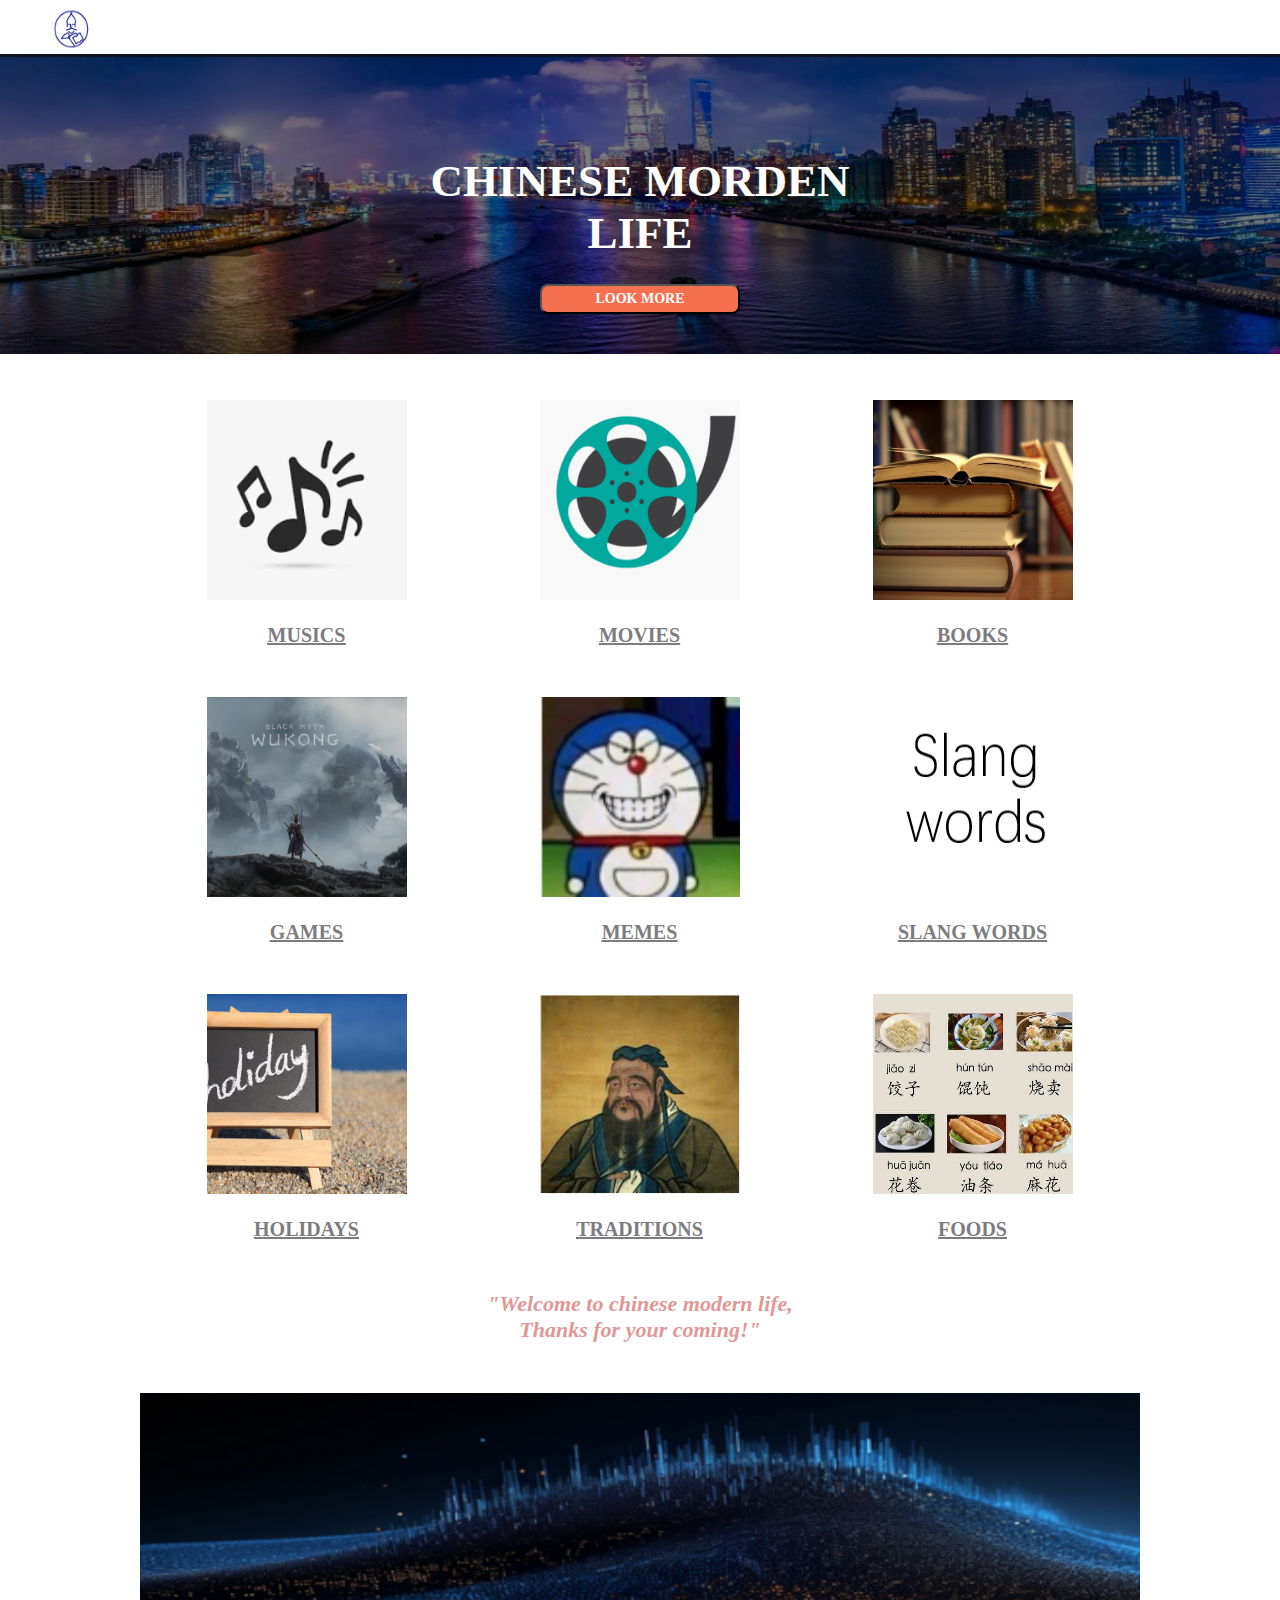
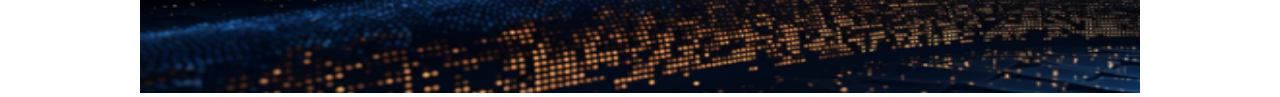
<file: index.html>
<!DOCTYPE html>
<html lang="en">

<head>
    <meta charset="UTF-8">
    <title>Chinese modern life</title>
    <link rel="stylesheet" href="css/index.css">
    <style>

    </style>
</head>

<body>
    <!--head-->
    <div class="header">
        <div class="logo">
            <a href="https://www.novsu.ru/"><img src="images/logo.png" alt="logo"></a>
        </div>
        <div class="nav">
            <ul>
                <!-- <li><a href="#"><button>1</button></a></li>
                <li><a href="#"><button>2</button></a></li>
                <li><a href="#"><button>3</button></a></li>
                <li><a href="#"><button>4</button></a></li> -->
            </ul>
        </div>
    </div>
    <!--主体-->
    <div class="main">
        <div class="top">
            <img src="images/title_image.png">
            <!--遮罩层-->
            <div class="topLayer"></div>
            <div class="topLayer-top">
                <div class="word">CHINESE MORDEN LIFE</div>
                <a href="https://www.google.com/"><button>LOOK MORE</button></a>
            </div>
        </div>
        <div class="middle">
            <div class="m-top">
                <div class="commImg weiImg">
                    <a href="pages/POPmusic.html">
                        <img src="images/music.png">
                        <div class="comm">MUSICS</div>
                    </a>
                    <!-- <img src="images/1.png"> -->

                </div>

                <div class="commImg chart">
                    <a href="pages/Popmovie.html">
                        <img src="images/movies.png">
                        <div class="comm">MOVIES</div>
                    </a>
                </div>
                <div class="commImg qq">
                    <a href="pages/book_content.html">
                        <img src="images/books.png">
                        <div class="comm">BOOKS</div>
                    </a>
                </div>
            </div>

            <div class="m-top">
                <div class="commImg weiImg">
                    <a href="pages/games.html">
                        <img src="images/games.png">
                        <div class="comm">GAMES</div>
                    </a>
                </div>

                <div class="commImg chart">
                    <a href="pages/memes.html">
                        <img src="images/memes.png">
                        <div class="comm">MEMES</div>
                    </a>
                </div>
                <div class="commImg qq">
                    <a href="pages/SlangWords.html">
                        <img src="images/slang_words.png">
                        <div class="comm">SLANG WORDS</div>
                    </a>
                </div>
            </div>

            <div class="m-top">
                <div class="commImg weiImg">
                    <a href="pages/holidays.html">
                        <img src="images/holiday.png">
                        <div class="comm">HOLIDAYS</div>
                    </a>
                </div>

                <div class="commImg chart">
                    <a href="pages/traditions.html">
                        <img src="images/kongzi.png">
                        <div class="comm">TRADITIONS</div>
                    </a>
                </div>
                <div class="commImg qq">
                    <a href="pages/foods.html">
                        <img src="images/food.png">
                        <div class="comm">FOODS</div>
                    </a>
                </div>

            </div>
            <div class="clear"></div>
            <div class="m-middle">
                "Welcome to chinese modern life,
                <br> Thanks for your coming!"
            </div>
            <div class="top">
                <img src="images/bottom.png">
            </div>
        </div>
        <div class="clear"></div>
        <!--中间的底部部分-->
        <!-- <div class="bottom">
            <div class="content">
                <div class="title">FROM THE PHOTO ALBUM</div>
                <div class="pic-content">
                    <dl>
                        <dt><img src="images/1.png"></dt>
                        <dd class="word">Life is like a cup of tea,let people lead a preson to endless aftertastes.You
                            agagin good taste,it will always have a different taste, different people will have
                            different taste more.</dd>
                    </dl>
                    <dl>
                        <dt><img src="images/1.png"></dt>
                        <dd class="word">Life is like a cup of tea,let people lead a preson to endless aftertastes.You
                            agagin good taste,it will always have a different taste, different people will have
                            different taste more.</dd>
                    </dl>
                </div>
                <div class="clear"></div>
            </div>
        </div> -->
    </div>
    <!--底部-->
    <div class="footer"></div>
</body>

</html>
</file>
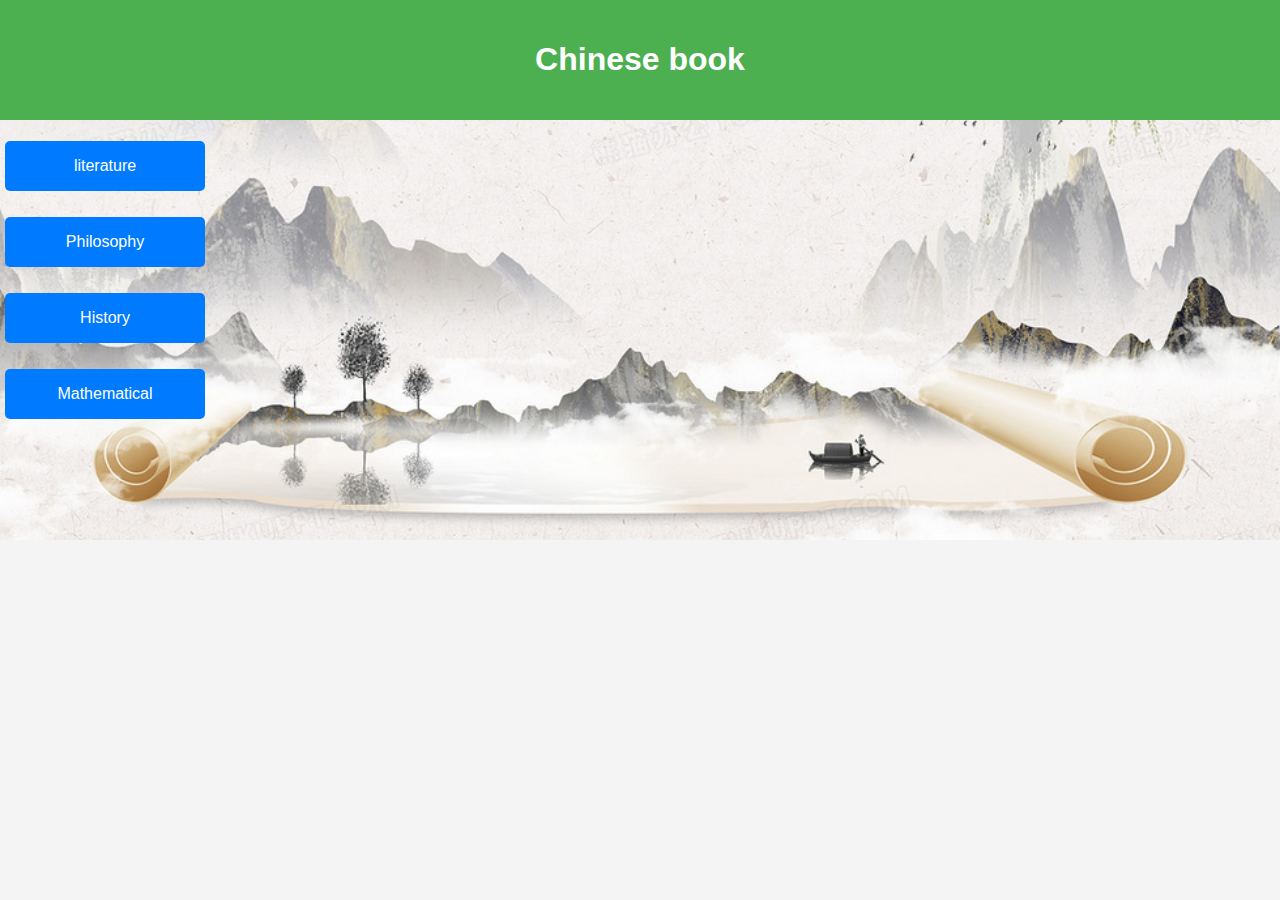
<file: pages/book_content.html>
<!DOCTYPE html>
<html lang="en">

<head>
    <meta charset="UTF-8">
    <meta name="viewport" content="width=device-width, initial-scale=1.0">
    <title>BOOKS</title>
    <link rel="stylesheet" href="../css/books.css">
</head>

<body>
    <div class="title">
        <h1 align="center">Chinese book</h1>
        <link rel="stylesheet" href="../css/books.css">
    </div>
    <p>
        <a href="../pages/book/book part/literature.html">
            <input type="button" name="byn1" value="literature" class="custom-button">
        </a>
    </p>
    <p>
        <a href="../pages/book/book part/Philosophy.html">
            <input type="button" name="byn1" value="Philosophy" class="custom-button">
        </a>
    </p>
    <p>
        <a href="../pages/book/book part/History.html">
            <input type="button" name="byn1" value="History" class="custom-button">
        </a>
    </p>
    <p>
        <a href="../pages/book/book part/Mathematical.html">
            <input type="button" name="byn1" value="Mathematical" class="custom-button">
        </a>
    </p>
</body>

</html>
</file>
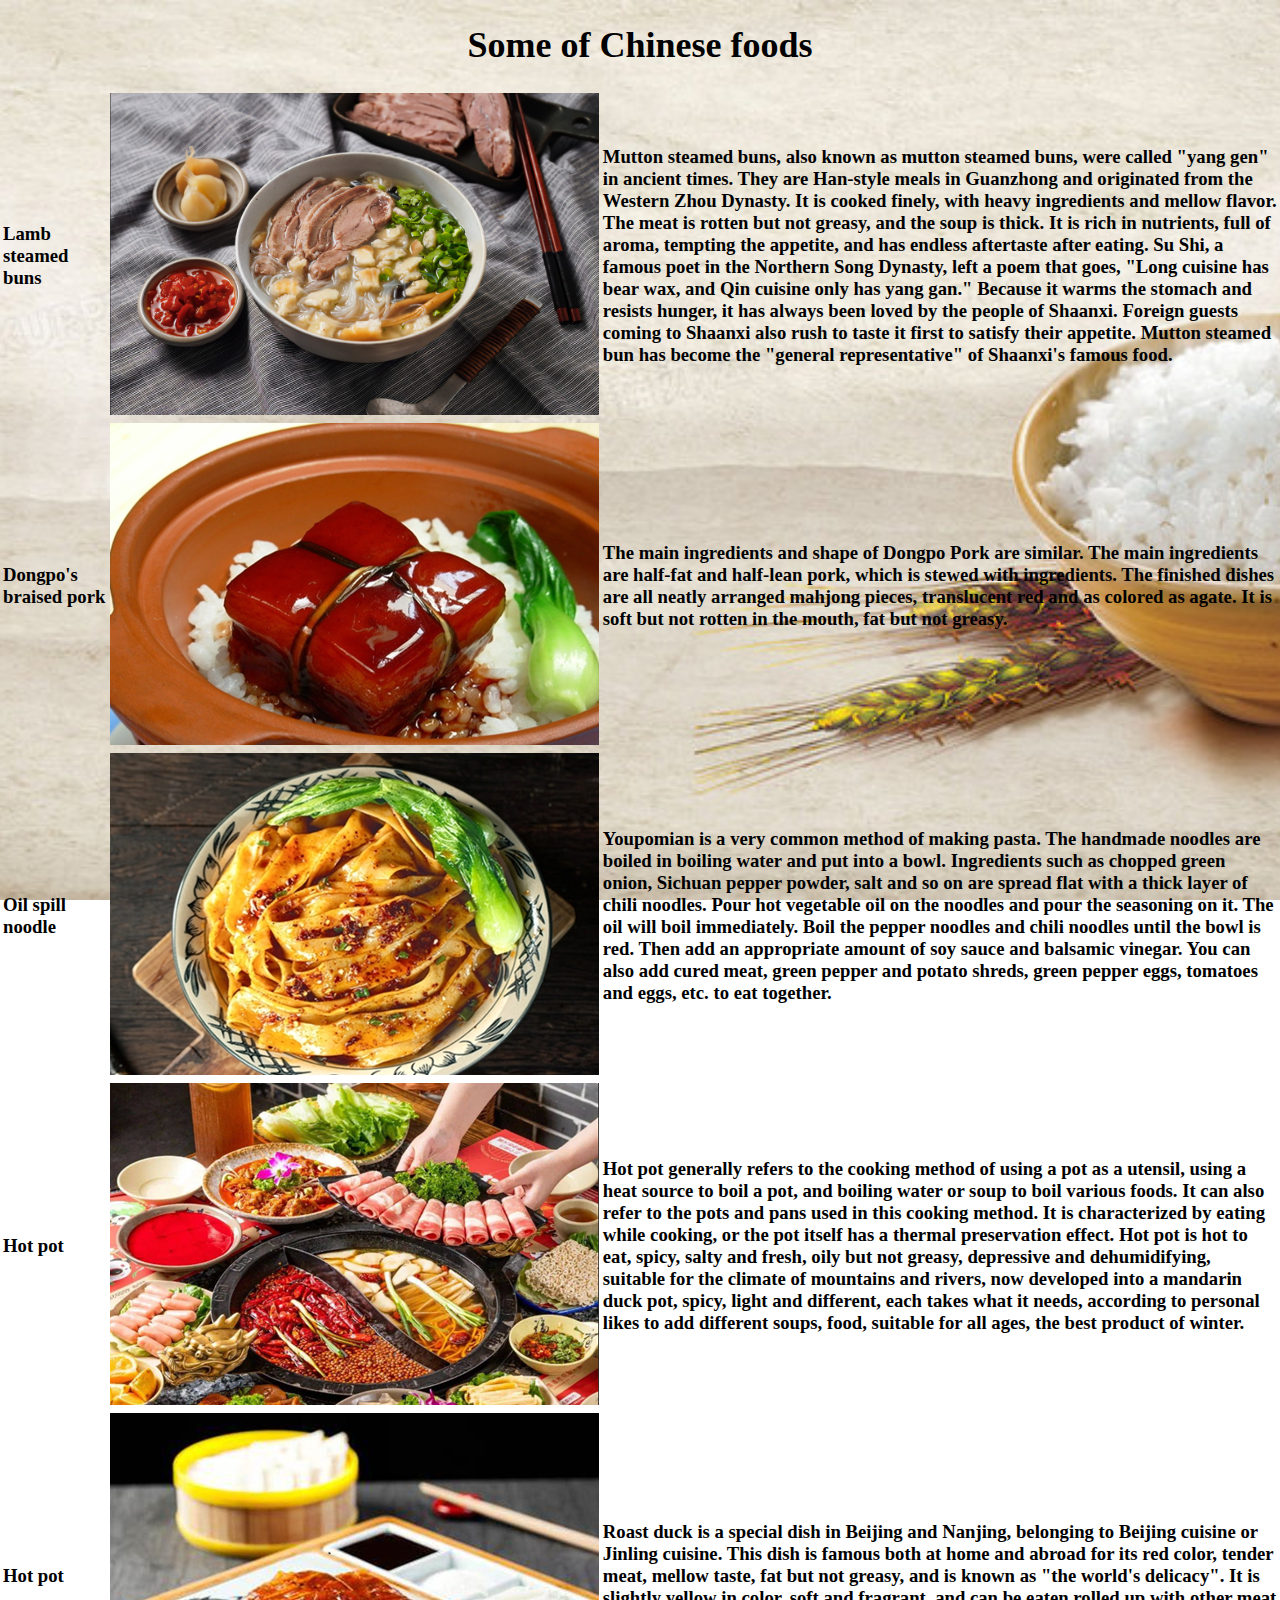
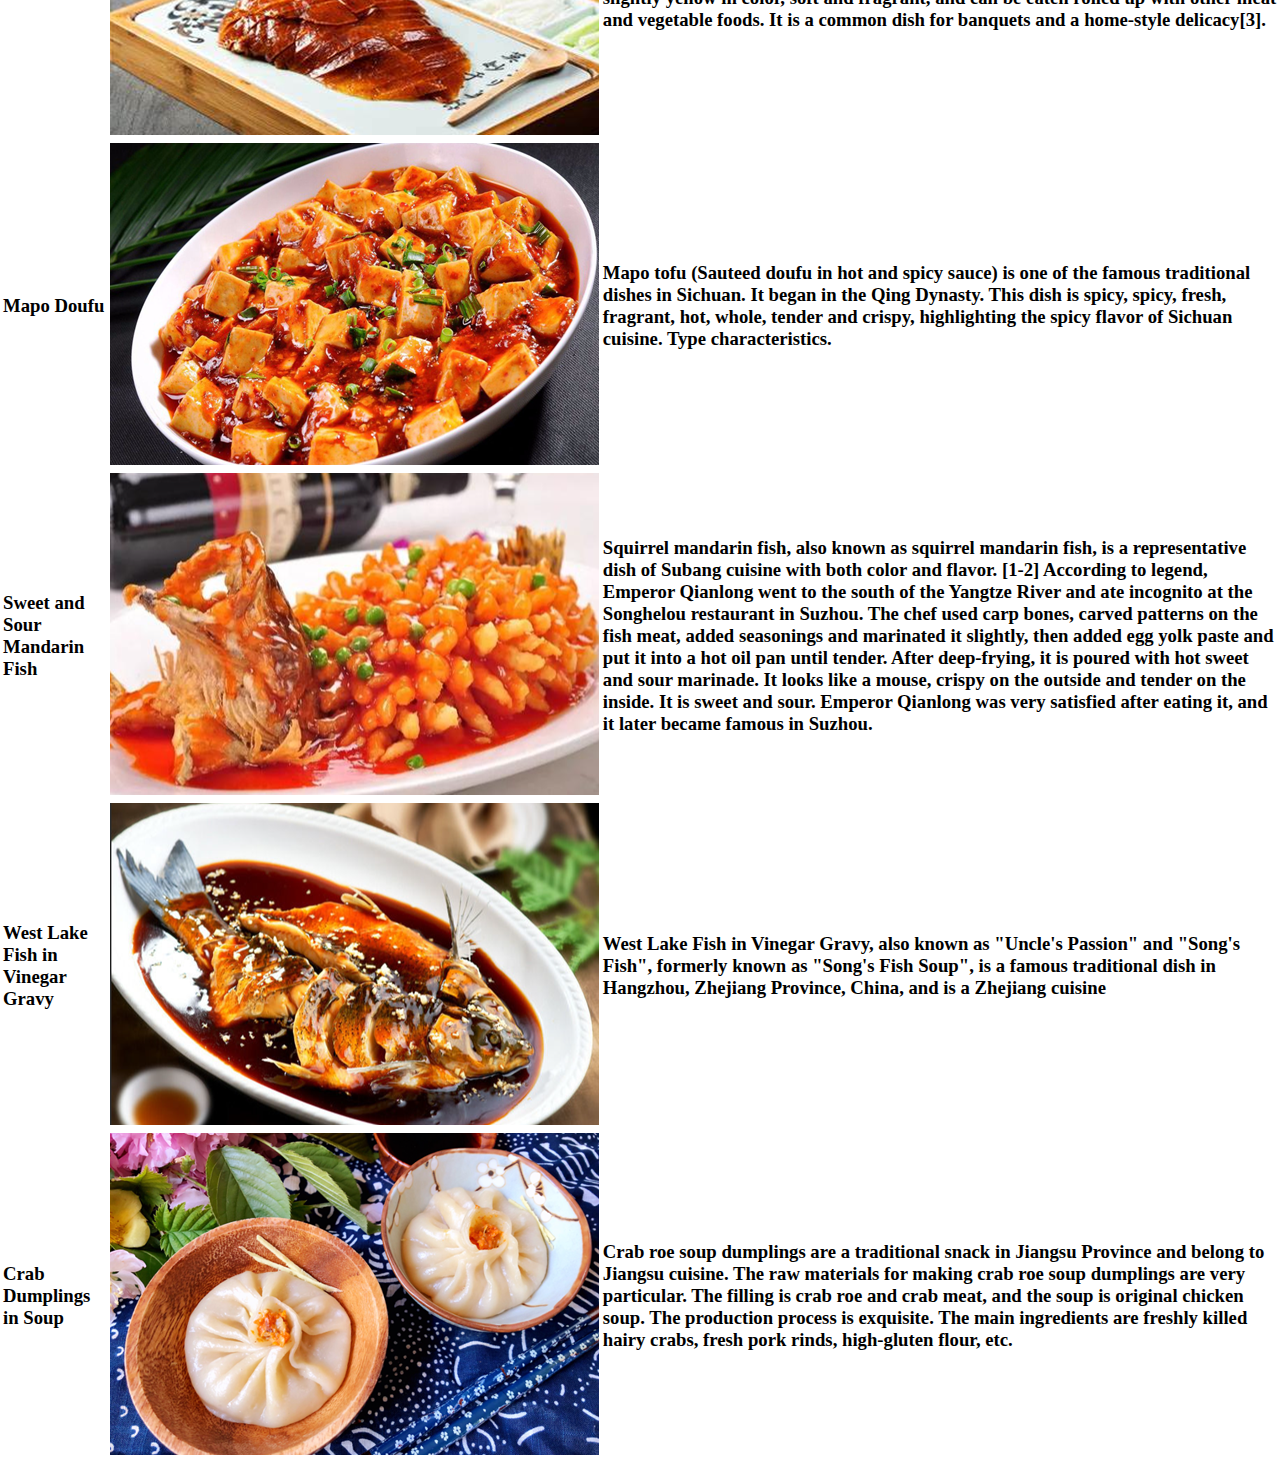
<file: pages/foods.html>
<!DOCTYPE html>
<html lang="en">

<head>
    <meta charset="UTF-8">
    <meta name="viewport" content="width=device-width, initial-scale=1.0">
    <link rel="stylesheet" href="../css/foods.css">
    <title>Foods</title>

</head>

<body>
    <div class="title">
        <h1 align="center">Some of Chinese foods</h1>
    </div>
    <div class="context">
        <table>
            <tr>
                <td>
                    <h3>Lamb steamed buns</h3>
                </td>
                <td>
                    <img src="../images/羊肉泡馍.png" alt="123">
                </td>
                <td>
                    <h3>Mutton steamed buns, also known as mutton steamed buns, were called "yang gen" in ancient times.
                        They are Han-style
                        meals in Guanzhong and originated from the Western Zhou Dynasty. It is cooked finely, with heavy
                        ingredients and mellow
                        flavor. The meat is rotten but not greasy, and the soup is thick. It is rich in nutrients, full
                        of
                        aroma, tempting the
                        appetite, and has endless aftertaste after eating.
                        Su Shi, a famous poet in the Northern Song Dynasty, left a poem that goes, "Long cuisine has
                        bear
                        wax, and Qin cuisine
                        only has yang gan." Because it warms the stomach and resists hunger, it has always been loved by
                        the
                        people of Shaanxi.
                        Foreign guests coming to Shaanxi also rush to taste it first to satisfy their appetite. Mutton
                        steamed bun has become
                        the "general representative" of Shaanxi's famous food.</h3>

                </td>
            </tr>
            <tr>
                <td>
                    <h3>Dongpo's braised pork</h3>
                </td>
                <td>
                    <img src="../images/东坡肉.png" alt="123">
                </td>
                <td>
                    <h3>The main ingredients and shape of Dongpo Pork are similar. The main ingredients are half-fat and
                        half-lean pork, which
                        is stewed with ingredients. The finished dishes are all neatly arranged mahjong pieces,
                        translucent
                        red and as colored
                        as agate. It is soft but not rotten in the mouth, fat but not greasy.</h3>

                </td>
            </tr>
            <tr>
                <td>
                    <h3>Oil spill noodle</h3>
                </td>
                <td>
                    <img src="../images/油泼面.png" alt="123">
                </td>
                <td>
                    <h3>
                        Youpomian is a very common method of making pasta. The handmade noodles are boiled in boiling
                        water
                        and put into a bowl.
                        Ingredients such as chopped green onion, Sichuan pepper powder, salt and so on are spread flat
                        with
                        a thick layer of
                        chili noodles. Pour hot vegetable oil on the noodles and pour the seasoning on it. The oil will
                        boil
                        immediately. Boil
                        the pepper noodles and chili noodles until the bowl is red. Then add an appropriate amount of
                        soy
                        sauce and balsamic
                        vinegar. You can also add cured meat, green pepper and potato shreds, green pepper eggs,
                        tomatoes
                        and eggs, etc. to eat
                        together.
                    </h3>

                </td>
            </tr>
            <tr>
                <td>
                    <h3>Hot pot</h3>
                </td>
                <td>
                    <img src="../images/火锅.png" alt="123">
                </td>
                <td>
                    <h3>
                        Hot pot generally refers to the cooking method of using a pot as a utensil, using a heat source
                        to boil a pot, and
                        boiling water or soup to boil various foods. It can also refer to the pots and pans used in this
                        cooking method. It is
                        characterized by eating while cooking, or the pot itself has a thermal preservation effect. Hot
                        pot is hot to eat,
                        spicy, salty and fresh, oily but not greasy, depressive and dehumidifying, suitable for the
                        climate of mountains and
                        rivers, now developed into a mandarin duck pot, spicy, light and different, each takes what it
                        needs, according to
                        personal likes to add different soups, food, suitable for all ages, the best product of winter.
                    </h3>
                </td>
            </tr>

            <tr>
                <td>
                    <h3>Hot pot</h3>
                </td>
                <td>
                    <img src="../images/烤鸭.png" alt="123">
                </td>
                <td>
                    <h3>
                        Roast duck is a special dish in Beijing and Nanjing, belonging to Beijing cuisine or Jinling
                        cuisine. This dish is
                        famous both at home and abroad for its red color, tender meat, mellow taste, fat but not greasy,
                        and is known as "the
                        world's delicacy". It is slightly yellow in color, soft and fragrant, and can be eaten rolled up
                        with other meat and
                        vegetable foods. It is a common dish for banquets and a home-style delicacy[3].
                    </h3>
                </td>
            </tr>

            <tr>
                <td>
                    <h3>Mapo Doufu</h3>
                </td>
                <td>
                    <img src="../images/麻婆豆腐.png" alt="123">
                </td>
                <td>
                    <h3>
                        Mapo tofu (Sauteed doufu in hot and spicy sauce) is one of the famous traditional dishes in
                        Sichuan. It began in the
                        Qing Dynasty. This dish is spicy, spicy, fresh, fragrant, hot, whole, tender and crispy,
                        highlighting the spicy flavor
                        of Sichuan cuisine. Type characteristics.
                    </h3>
                </td>
            </tr>

            <tr>
                <td>
                    <h3>Sweet and Sour Mandarin Fish</h3>
                </td>
                <td>
                    <img src="../images/松鼠鳜鱼.png" alt="123">
                </td>
                <td>
                    <h3>
                        Squirrel mandarin fish, also known as squirrel mandarin fish, is a representative dish of Subang
                        cuisine with both color
                        and flavor. [1-2] According to legend, Emperor Qianlong went to the south of the Yangtze River
                        and ate incognito at the
                        Songhelou restaurant in Suzhou. The chef used carp bones, carved patterns on the fish meat,
                        added seasonings and
                        marinated it slightly, then added egg yolk paste and put it into a hot oil pan until tender.
                        After deep-frying, it is
                        poured with hot sweet and sour marinade. It looks like a mouse, crispy on the outside and tender
                        on the inside. It is
                        sweet and sour. Emperor Qianlong was very satisfied after eating it, and it later became famous
                        in Suzhou.
                    </h3>
                </td>
            </tr>

            <tr>
                <td>
                    <h3>West Lake Fish in Vinegar Gravy</h3>
                </td>
                <td>
                    <img src="../images/西湖醋鱼.png" alt="123">
                </td>
                <td>
                    <h3>
                        West Lake Fish in Vinegar Gravy, also known as "Uncle's Passion" and "Song's Fish", formerly
                        known as "Song's Fish
                        Soup", is a famous traditional dish in Hangzhou, Zhejiang Province, China, and is a Zhejiang
                        cuisine
                    </h3>
                </td>
            </tr>

            <tr>
                <td>
                    <h3>Crab Dumplings in Soup</h3>
                </td>
                <td>
                    <img src="../images/蟹黄汤包.png" alt="123">
                </td>
                <td>
                    <h3>
                        Crab roe soup dumplings are a traditional snack in Jiangsu Province and belong to Jiangsu
                        cuisine. The raw materials for
                        making crab roe soup dumplings are very particular. The filling is crab roe and crab meat, and
                        the soup is original
                        chicken soup. The production process is exquisite. The main ingredients are freshly killed hairy
                        crabs, fresh pork
                        rinds, high-gluten flour, etc.
                    </h3>
                </td>
            </tr>


        </table>


    </div>
</body>

</html>
</file>
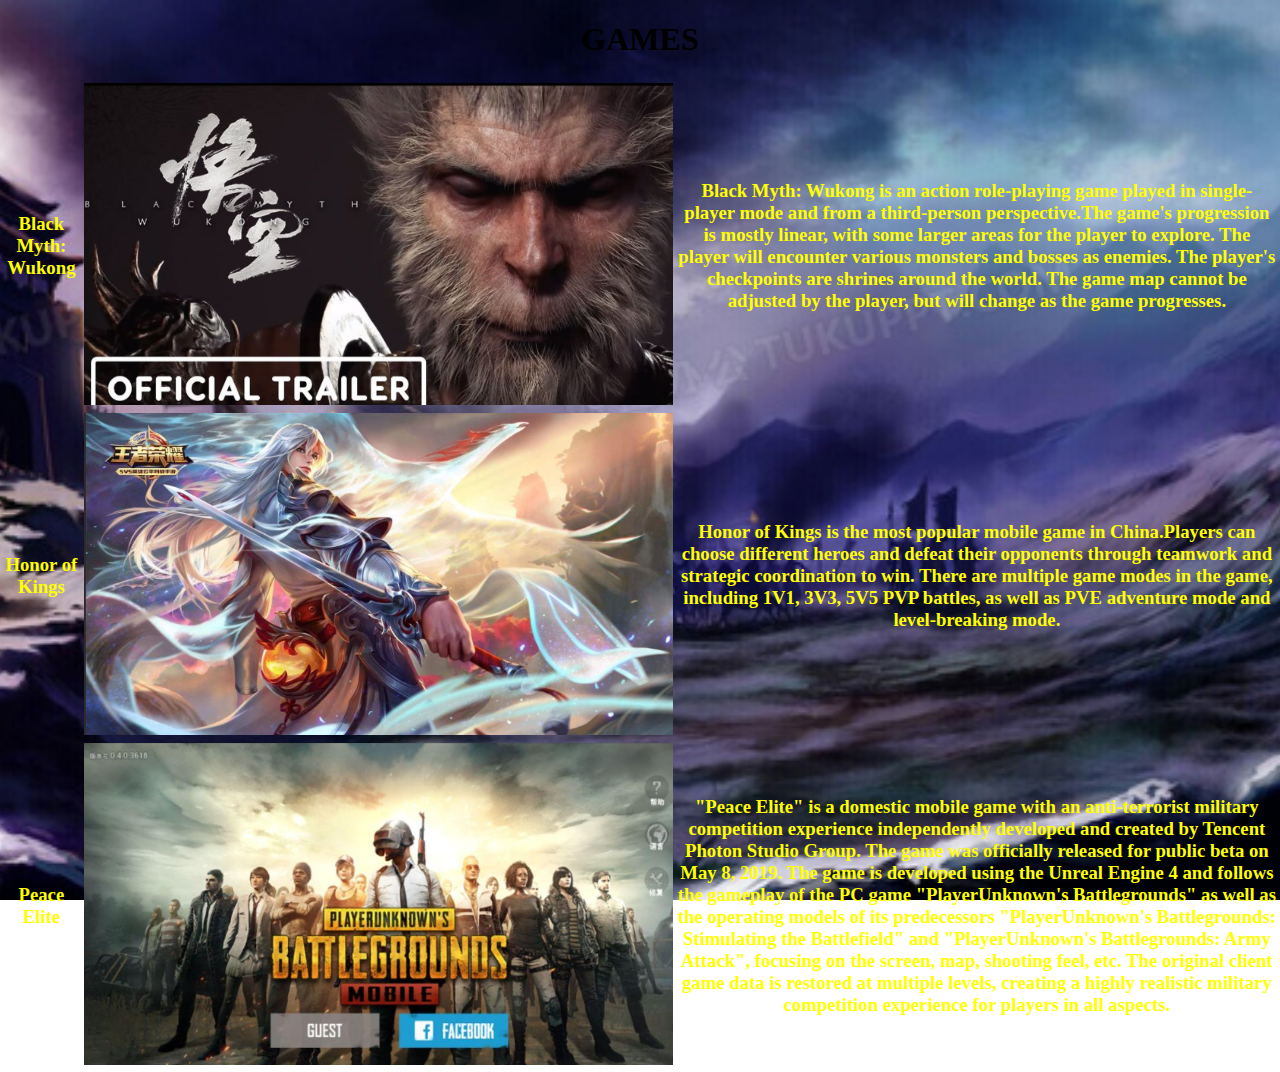
<file: pages/games.html>
<!DOCTYPE html>
<html lang="en">

<head>
    <meta charset="UTF-8">
    <meta name="viewport" content="width=device-width, initial-scale=1.0">
    <title>GAMES</title>
    <link rel="stylesheet" href="../css/games.css">
</head>

<body>
    <h1 align="center">GAMES</h1>

    </div>
    <div class="context">
        <table>
            <tr>
                <td>
                    <h3>Black Myth: Wukong</h3>
                </td>
                <td>
                    <img src="../images/黑神话.png" height="322" width="589" alt="123">
                </td>
                <td>
                    <h3>Black Myth: Wukong is an action role-playing game played in single-player mode and from a
                        third-person perspective.The
                        game's progression is mostly linear, with some larger areas for the player to explore. The
                        player
                        will encounter various
                        monsters and bosses as enemies. The player's checkpoints are shrines around the world. The game
                        map
                        cannot be adjusted
                        by the player, but will change as the game progresses.
                    </h3>
                </td>
            </tr>

            <tr>
                <td>
                    <h3>Honor of Kings</h3>
                </td>
                <td>
                    <img src="../images/王者.png" height="322" width="589" alt="123">
                </td>
                <td>
                    <h3>
                        Honor of Kings is the most popular mobile game in China.Players can choose different heroes and
                        defeat their opponents
                        through teamwork and strategic coordination to win. There are multiple game modes in the game,
                        including 1V1, 3V3, 5V5
                        PVP battles, as well as PVE adventure mode and level-breaking mode.
                    </h3>
                </td>
            </tr>

            <tr>
                <td>
                    <h3>Peace Elite</h3>
                </td>
                <td>
                    <img src="../images/吃鸡.png" height="322" width="589" alt="123">
                </td>
                <td>
                    <h3>
                        "Peace Elite" is a domestic mobile game with an anti-terrorist military competition experience
                        independently developed
                        and created by Tencent Photon Studio Group. The game was officially released for public beta on
                        May
                        8, 2019.
                        The game is developed using the Unreal Engine 4 and follows the gameplay of the PC game
                        "PlayerUnknown's Battlegrounds"
                        as well as the operating models of its predecessors "PlayerUnknown's Battlegrounds: Stimulating
                        the
                        Battlefield" and
                        "PlayerUnknown's Battlegrounds: Army Attack", focusing on the screen, map, shooting feel, etc.
                        The
                        original client game
                        data is restored at multiple levels, creating a highly realistic military competition experience
                        for
                        players in all
                        aspects.
                    </h3>
                </td>
            </tr>
        </table>
</body>


</html>
</file>
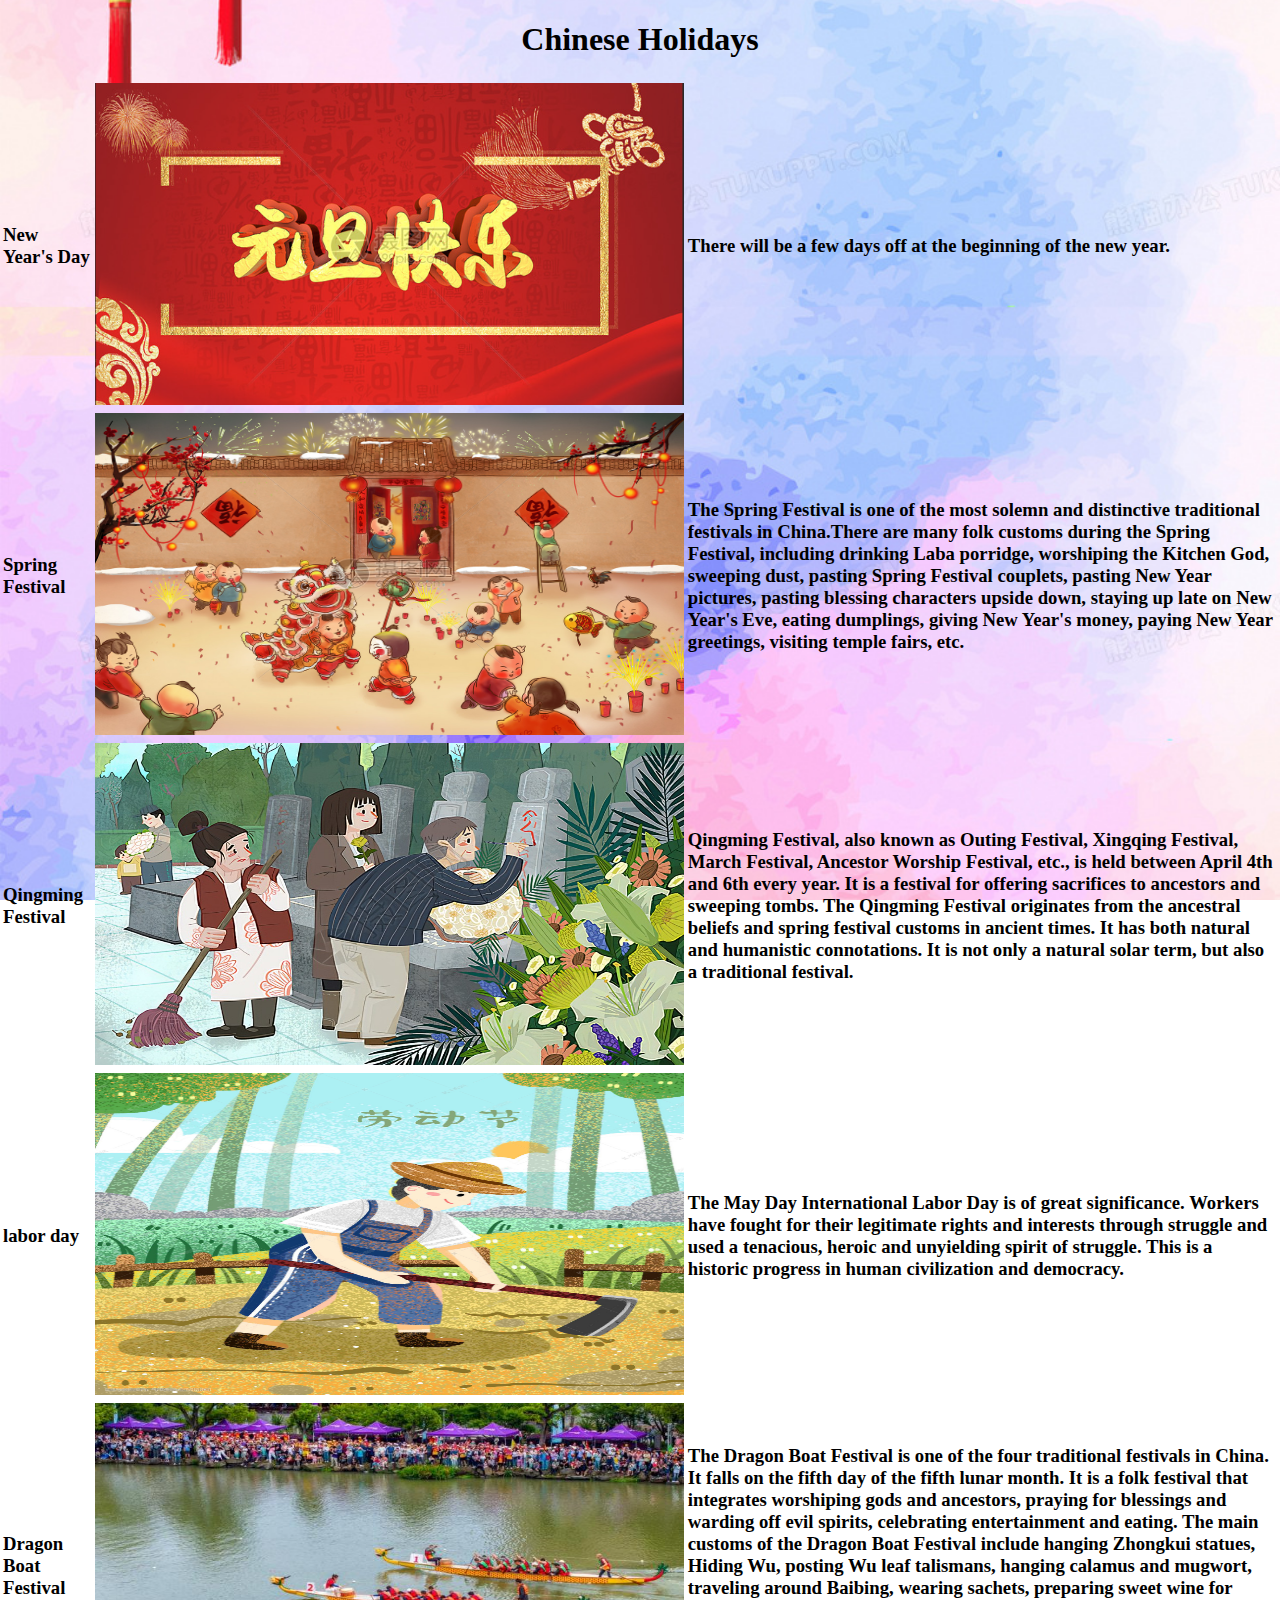
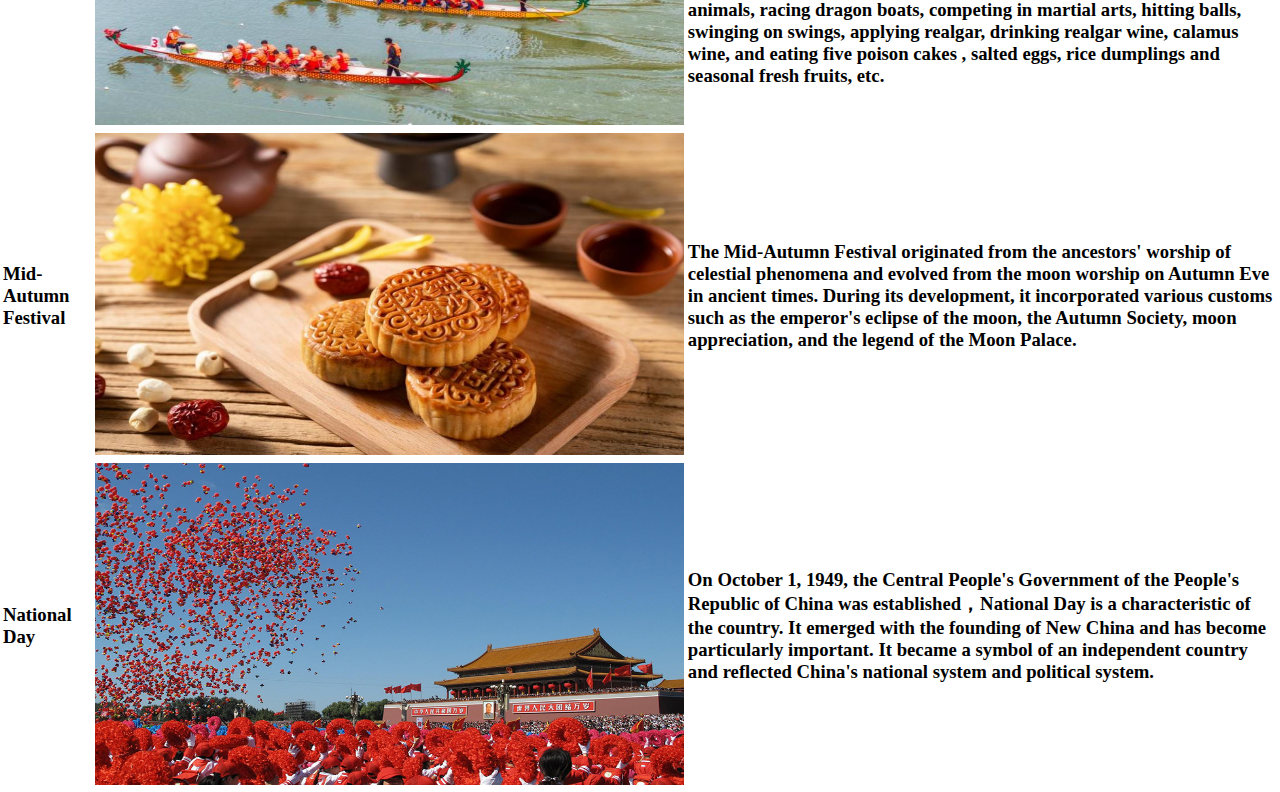
<file: pages/holidays.html>
<!DOCTYPE html>
<html lang="en">

<head>
    <meta charset="UTF-8">
    <meta name="viewport" content="width=device-width, initial-scale=1.0">
    <link rel="stylesheet" href="../css/holidays.css">
    <title>Holidays</title>

</head>

<body>
    <div class="title">
        <h1 align="center">Chinese Holidays</h1>
    </div>
    <div class="context">
        <table>
            <tr>
                <td>
                    <h3>New Year's Day</h3>
                </td>
                <td>
                    <img src="../images/元旦.png" height="322" width="589" alt="123">
                </td>
                <td>
                    <h3>There will be a few days off at the beginning of the new year.</h3>

                </td>
            </tr>
            <tr>
                <td>
                    <h3>Spring Festival</h3>
                </td>
                <td>
                    <img src="../images/springfestival.png" height="322" width="589" alt="123">
                </td>
                <td>
                    <h3>The Spring Festival is one of the most solemn and distinctive traditional festivals in
                        China.There are many folk customs during the Spring Festival, including drinking Laba porridge,
                        worshiping the Kitchen God, sweeping dust, pasting Spring Festival couplets, pasting New Year
                        pictures, pasting blessing characters upside down, staying up late on New Year's Eve, eating
                        dumplings, giving New Year's money, paying New Year greetings, visiting temple fairs, etc.
                    </h3>

                </td>
            </tr>
            <tr>
                <td>
                    <h3>Qingming Festival</h3>
                </td>
                <td>
                    <img src="../images/qingming.png" height="322" width="589" alt="123">
                </td>
                <td>
                    <h3>
                        Qingming Festival, also known as Outing Festival, Xingqing Festival, March Festival, Ancestor
                        Worship Festival, etc., is held between April 4th and 6th every year. It is a festival for
                        offering sacrifices to ancestors and sweeping tombs. The Qingming Festival originates from the
                        ancestral beliefs and spring festival customs in ancient times. It has both natural and
                        humanistic connotations. It is not only a natural solar term, but also a traditional festival.
                    </h3>

                </td>
            </tr>
            <tr>
                <td>
                    <h3>labor day</h3>
                </td>
                <td>
                    <img src="../images/laodong.png" height="322" width="589" alt="123">
                </td>
                <td>
                    <h3>
                        The May Day International Labor Day is of great significance. Workers have fought for their
                        legitimate rights and interests through struggle and used a tenacious, heroic and unyielding
                        spirit of struggle. This is a historic progress in human civilization and democracy.
                    </h3>
                </td>
            </tr>

            <tr>
                <td>
                    <h3>Dragon Boat Festival</h3>
                </td>
                <td>
                    <img src="../images/dragenboatfes.png" height="322" width="589" alt="123">
                </td>
                <td>
                    <h3>
                        The Dragon Boat Festival is one of the four traditional festivals in China. It falls on the
                        fifth day of the fifth lunar month. It is a folk festival that integrates worshiping gods and
                        ancestors, praying for blessings and warding off evil spirits, celebrating entertainment and
                        eating. The main customs of the Dragon Boat Festival include hanging Zhongkui statues, Hiding
                        Wu, posting Wu leaf talismans, hanging calamus and mugwort, traveling around Baibing, wearing
                        sachets, preparing sweet wine for animals, racing dragon boats, competing in martial arts,
                        hitting balls, swinging on swings, applying realgar, drinking realgar wine, calamus wine, and
                        eating five poison cakes , salted eggs, rice dumplings and seasonal fresh fruits, etc.
                    </h3>
                </td>
            </tr>

            <tr>
                <td>
                    <h3>Mid-Autumn Festival</h3>
                </td>
                <td>
                    <img src="../images/midautumnfes.png" height="322" width="589" alt="123">
                </td>
                <td>
                    <h3>
                        The Mid-Autumn Festival originated from the ancestors' worship of celestial phenomena and
                        evolved from the moon worship on Autumn Eve in ancient times. During its development, it
                        incorporated various customs such as the emperor's eclipse of the moon, the Autumn Society, moon
                        appreciation, and the legend of the Moon Palace.
                    </h3>
                </td>
            </tr>

            <tr>
                <td>
                    <h3>National Day</h3>
                </td>
                <td>
                    <img src="../images/nationalday.png" height="322" width="589" alt="123">
                </td>
                <td>
                    <h3>
                        On October 1, 1949, the Central People's Government of the People's Republic of China was
                        established，National Day is a characteristic of the country. It emerged with the founding of New
                        China and has become particularly important. It became a symbol of an independent country and
                        reflected China's national system and political system.
                    </h3>
                </td>
            </tr>

            <!--            <tr>-->
            <!--                <td>-->
            <!--                    <h3>West Lake Fish in Vinegar Gravy</h3>-->
            <!--                </td>-->
            <!--                <td>-->
            <!--                    <img src="../springfes.png" height="322" width="589" alt="123">-->
            <!--                </td>-->
            <!--                <td>-->
            <!--                    <h3>-->
            <!--                        West Lake Fish in Vinegar Gravy, also known as "Uncle's Passion" and "Song's Fish", formerly-->
            <!--                        known as "Song's Fish-->
            <!--                        Soup", is a famous traditional dish in Hangzhou, Zhejiang Province, China, and is a Zhejiang-->
            <!--                        cuisine-->
            <!--                    </h3>-->
            <!--                </td>-->
            <!--            </tr>-->

            <!--            <tr>-->
            <!--                <td>-->
            <!--                    <h3>Crab Dumplings in Soup</h3>-->
            <!--                </td>-->
            <!--                <td>-->
            <!--                   <img src="../springfes.png" height="322" width="589" alt="123">-->
            <!--                </td>-->
            <!--                <td>-->
            <!--                    <h3>-->
            <!--                        Crab roe soup dumplings are a traditional snack in Jiangsu Province and belong to Jiangsu-->
            <!--                        cuisine. The raw materials for-->
            <!--                        making crab roe soup dumplings are very particular. The filling is crab roe and crab meat, and-->
            <!--                        the soup is original-->
            <!--                        chicken soup. The production process is exquisite. The main ingredients are freshly killed hairy-->
            <!--                        crabs, fresh pork-->
            <!--                        rinds, high-gluten flour, etc.-->
            <!--                    </h3>-->
            <!--                </td>-->
            <!--            </tr>-->


        </table>


    </div>
</body>

</html>
</file>
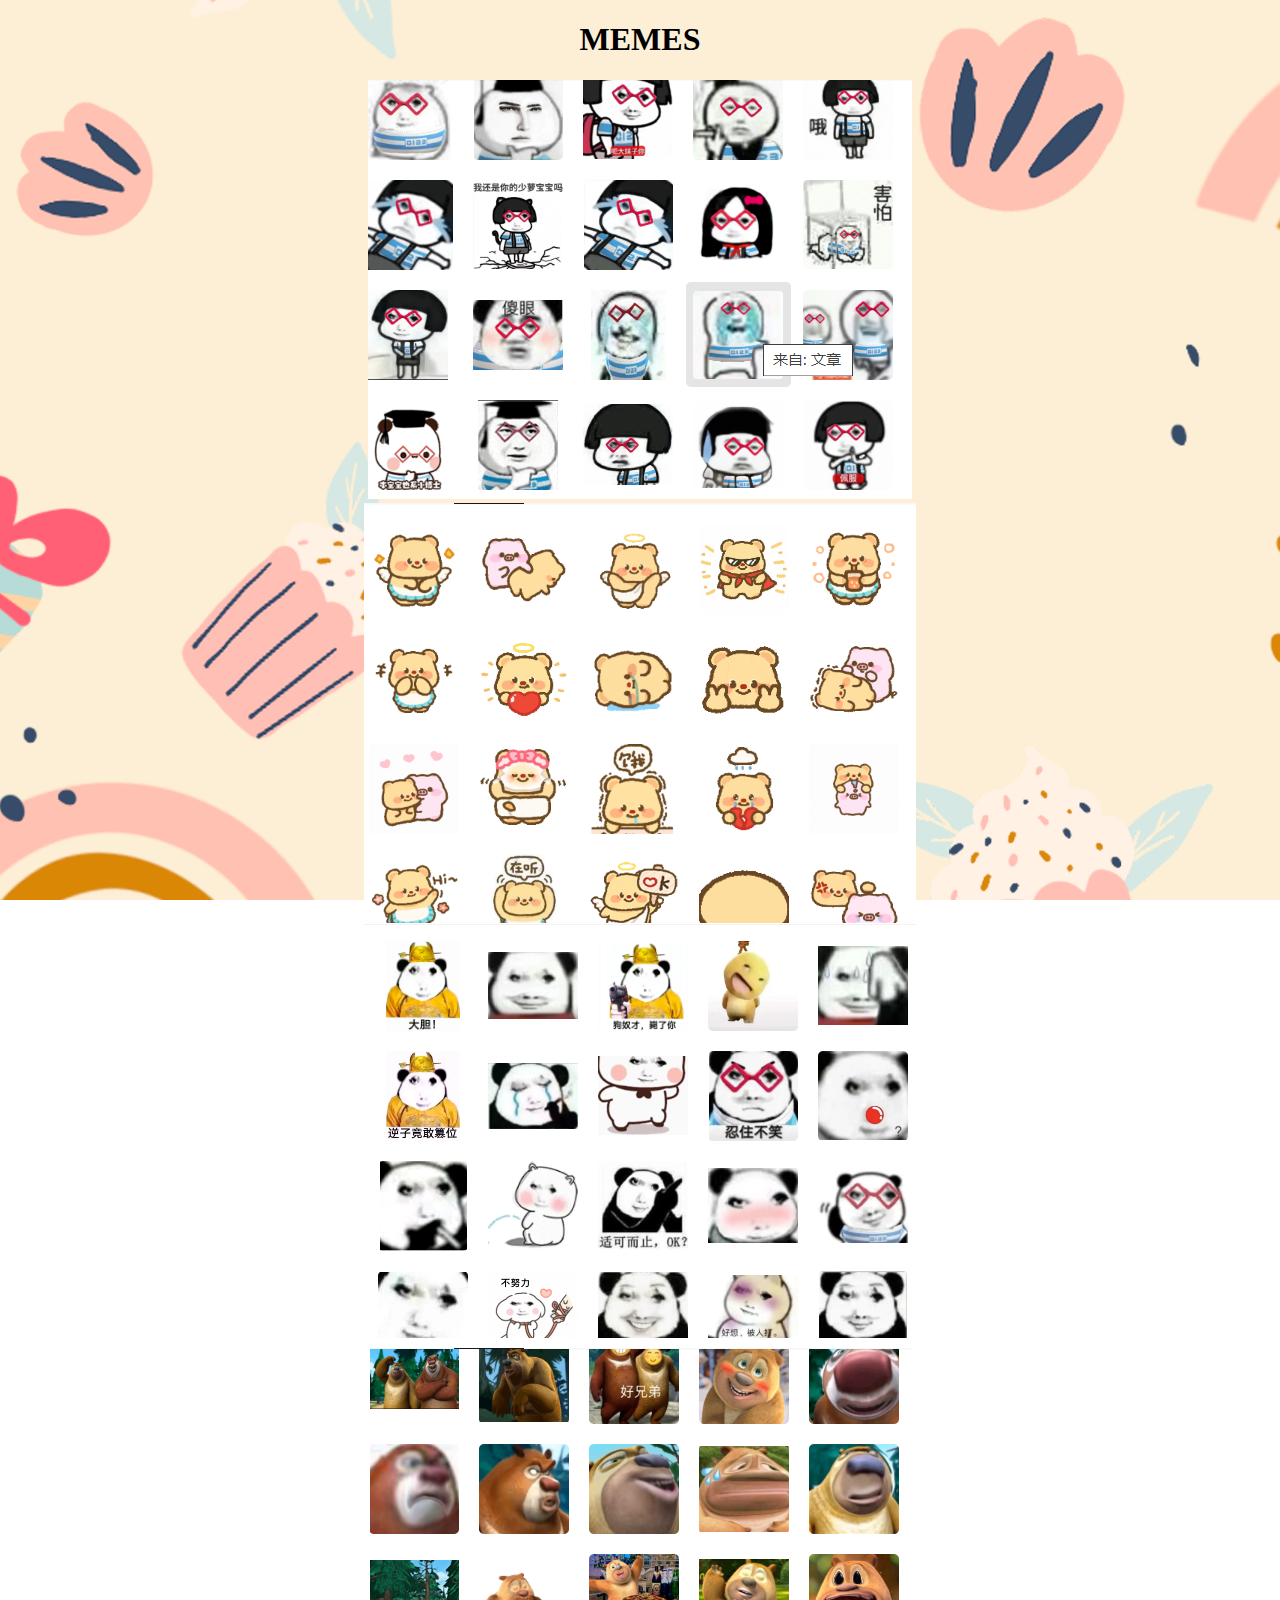
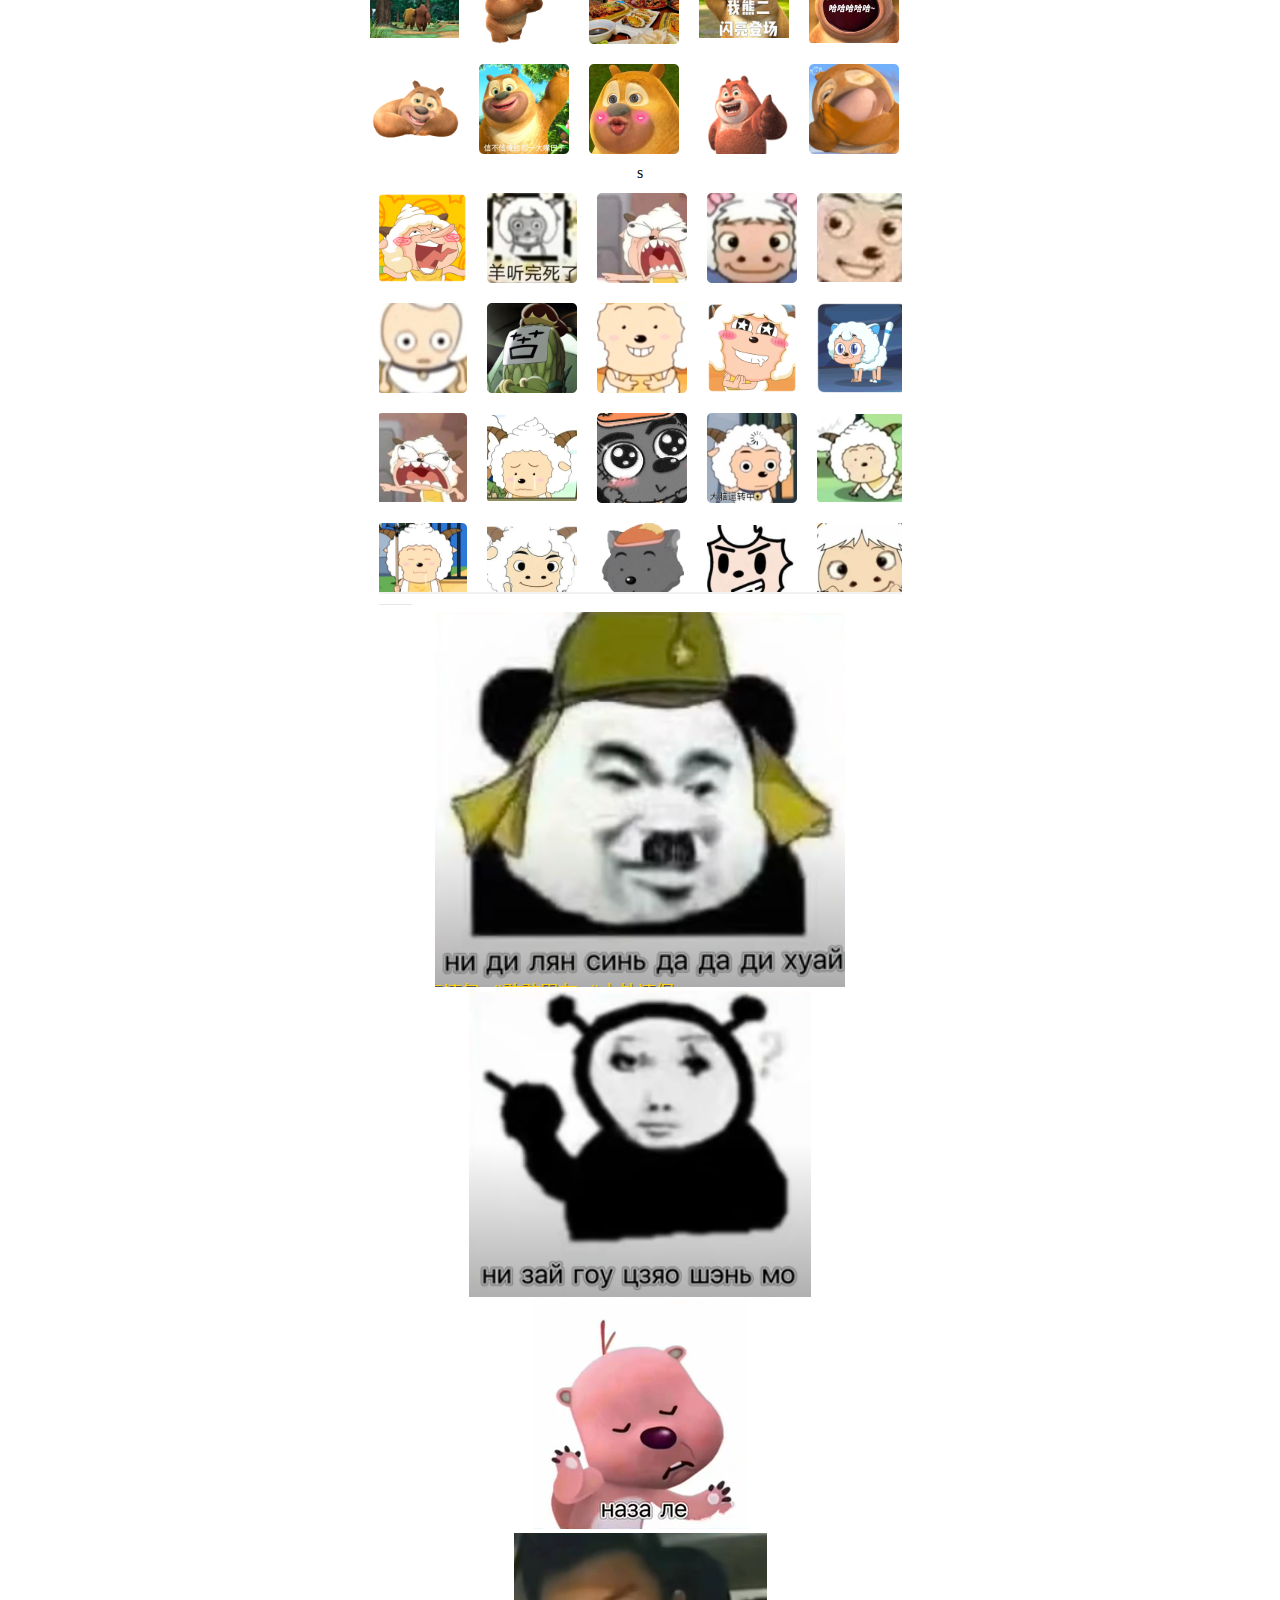
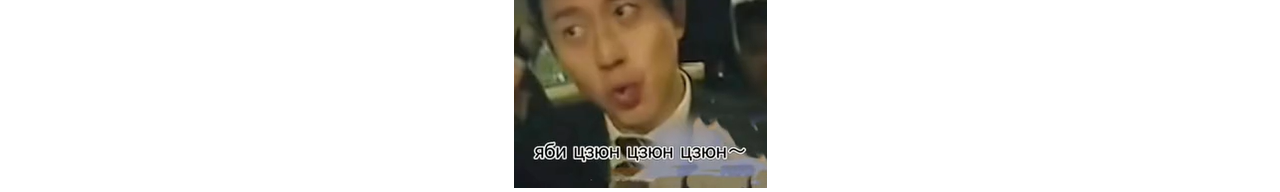
<file: pages/memes.html>
<!DOCTYPE html>
<html lang="en">

<head>
    <meta charset="UTF-8">
    <meta name="viewport" content="width=device-width, initial-scale=1.0">
    <title>MEMES</title>
    <link rel="stylesheet" href="../css/memes.css">
</head>

<body>
    <h1 align="center">MEMES</h1>

    <div align="center">
        <img src="../images/meme1.png" alt="123">
    </div>

    <div align="center">
        <img src="../images/meme2.png" alt="123">
    </div>

    <div align="center">
        <img src="../images/meme3.png" alt="123">
    </div>

    <div align="center">
        <img src="../images/meme4.png" alt="123">
    </div>

    <div align="center">
        <table>
            <tr>
                <td>
                    <img src="../images/meme5.png" alt="123">
                </td>
            </tr>s
        </table>
    </div>

    <div align="center">
        <img src="../images/meme6.png" alt="">
    </div>


    <div align="center">
        <img src="../images/meme7.png" alt="">
    </div>

    <div align="center">
        <img src="../images/meme8.png" alt="">
    </div>

    <div align="center">
        <img src="../images/meme9.png" alt="">
    </div>
</body>


</html>
</file>
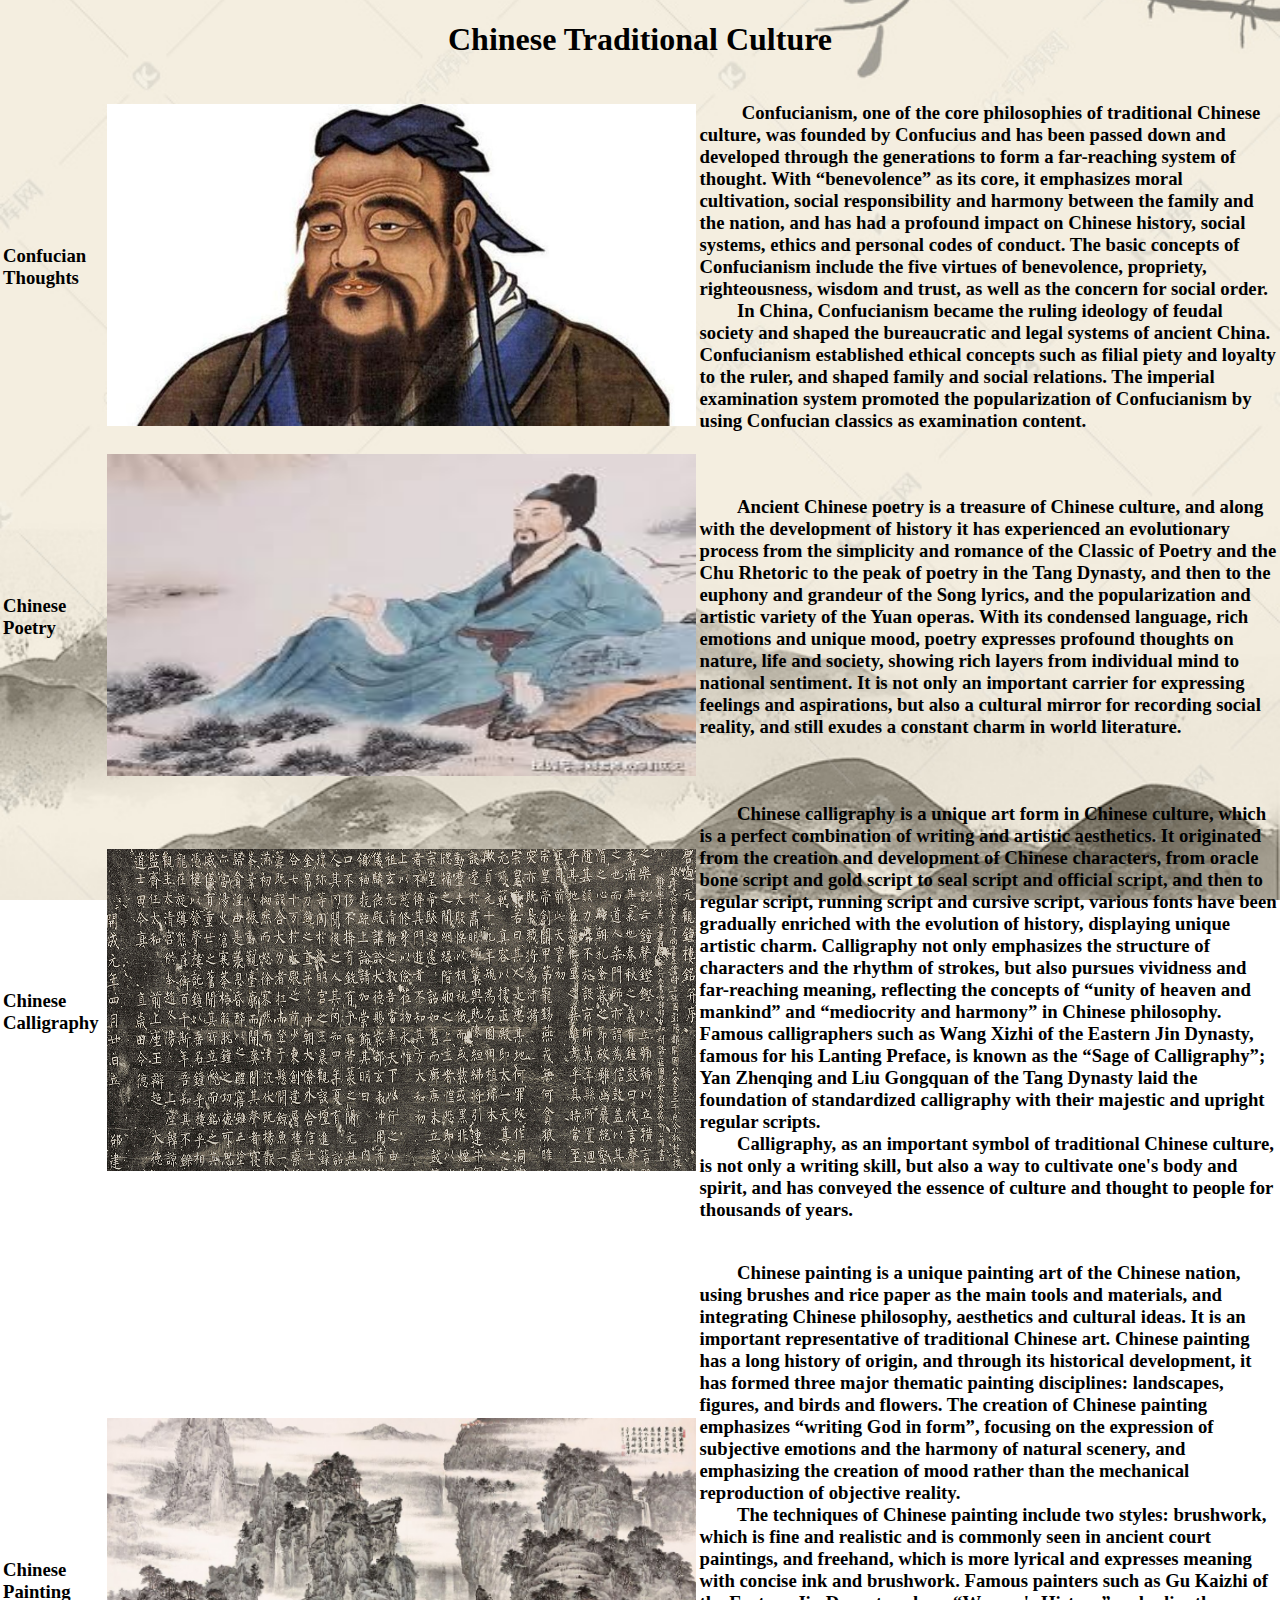
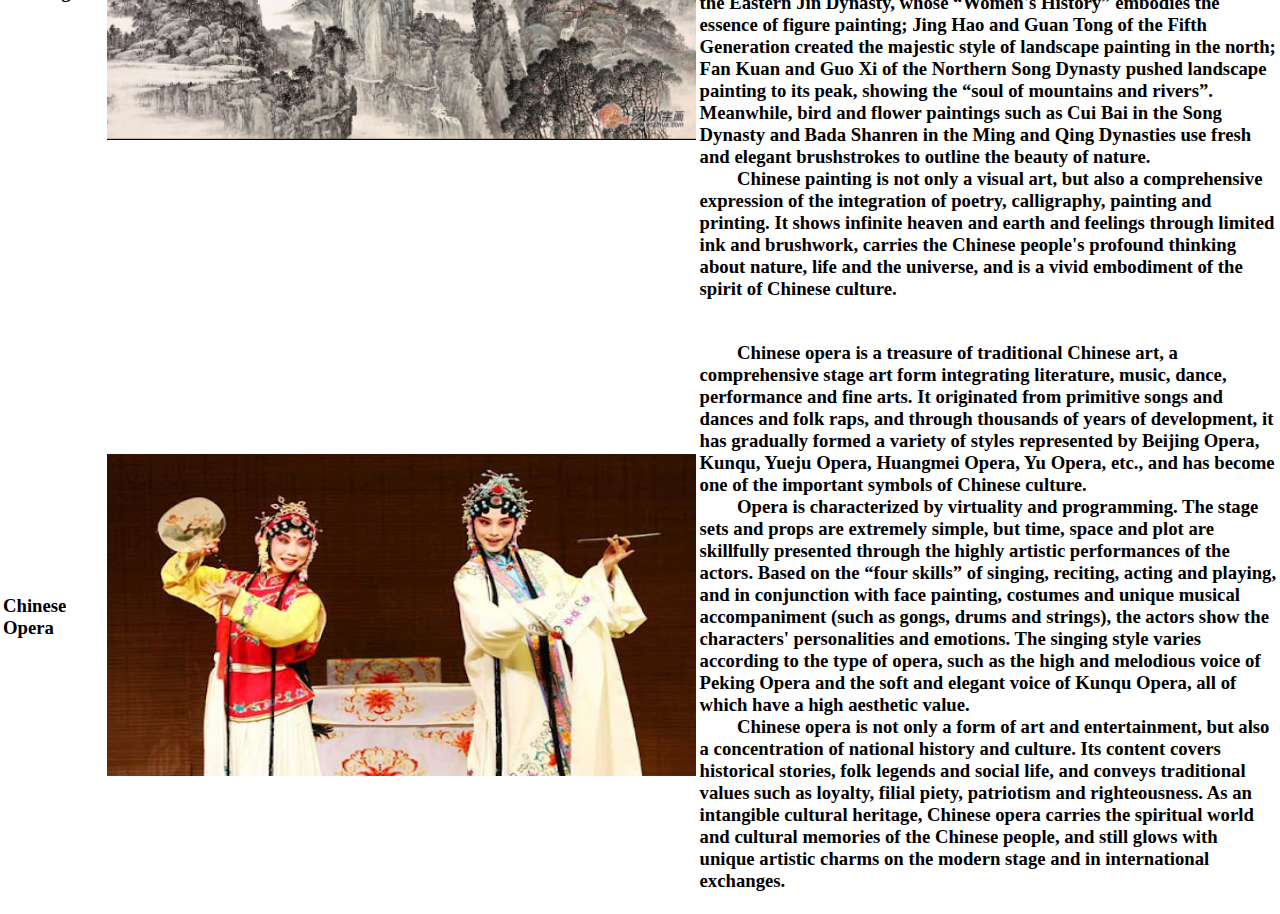
<file: pages/traditions.html>
<!DOCTYPE html>
<html lang="en">

<head>
    <meta charset="UTF-8">
    <meta name="viewport" content="width=device-width, initial-scale=1.0">
    <link rel="stylesheet" href="../css/tranditions.css">
    <title>Chinese Traditional Culture</title>

</head>

<body>
    <div class="title">
        <h1 align="center">Chinese Traditional Culture</h1>
    </div>
    <div class="context">
        <table>
            <tr>
                <td>
                    <h3>Confucian Thoughts</h3>
                </td>
                <td>
                    <img src="../images/kzx.png" height="322" width="589" alt="123">
                </td>
                <td>
                    <h3>&emsp;&emsp; Confucianism, one of the core philosophies of traditional Chinese culture,
                        was founded by Confucius and has been passed down and developed through the generations to form
                        a far-reaching system of thought.
                        With “benevolence” as its core, it emphasizes moral cultivation,
                        social responsibility and harmony between the family and the nation,
                        and has had a profound impact on Chinese history, social systems, ethics and personal codes of
                        conduct.
                        The basic concepts of Confucianism include the five virtues of benevolence, propriety,
                        righteousness, wisdom and trust, as well as the concern for social order.
                        <br>&emsp;&emsp;In China, Confucianism became the ruling ideology of feudal society and shaped
                        the bureaucratic and legal systems of ancient China.
                        Confucianism established ethical concepts such as filial piety and loyalty to the ruler, and
                        shaped family and social relations.
                        The imperial examination system promoted the popularization of Confucianism by using Confucian
                        classics as examination content.
                    </h3>

                </td>
            </tr>
            <tr>
                <td>
                    <h3>Chinese Poetry</h3>
                </td>
                <td>
                    <img src="../images/libai.png" height="322" width="589" alt="123">
                </td>
                <td>
                    <h3>&emsp;&emsp;Ancient Chinese poetry is a treasure of Chinese culture,
                        and along with the development of history it has experienced an evolutionary process from the
                        simplicity and romance of the Classic of Poetry and the Chu Rhetoric to the peak of poetry in
                        the Tang Dynasty,
                        and then to the euphony and grandeur of the Song lyrics, and the popularization and artistic
                        variety of the Yuan operas.
                        With its condensed language, rich emotions and unique mood, poetry expresses profound thoughts
                        on nature, life and society, showing rich layers from individual mind to national sentiment.
                        It is not only an important carrier for expressing feelings and aspirations, but also a cultural
                        mirror for recording social reality, and still exudes a constant charm in world literature.
                    </h3>

                </td>
            </tr>
            <tr>
                <td>
                    <h3>Chinese Calligraphy</h3>
                </td>
                <td>
                    <img src="../images/Calligraphy.png" height="322" width="589" alt="123">
                </td>
                <td>
                    <h3>
                        &emsp;&emsp;Chinese calligraphy is a unique art form in Chinese culture, which is a perfect
                        combination of writing and artistic aesthetics.
                        It originated from the creation and development of Chinese characters, from oracle bone script
                        and gold script to seal script and official script,
                        and then to regular script, running script and cursive script, various fonts have been gradually
                        enriched with the evolution of history, displaying unique artistic charm.
                        Calligraphy not only emphasizes the structure of characters and the rhythm of strokes, but also
                        pursues vividness and far-reaching meaning,
                        reflecting the concepts of “unity of heaven and mankind” and “mediocrity and harmony” in Chinese
                        philosophy.
                        Famous calligraphers such as Wang Xizhi of the Eastern Jin Dynasty, famous for his Lanting
                        Preface, is known as the “Sage of Calligraphy”;
                        Yan Zhenqing and Liu Gongquan of the Tang Dynasty laid the foundation of standardized
                        calligraphy with their majestic and upright regular scripts.
                        <br>&emsp;&emsp;Calligraphy, as an important symbol of traditional Chinese culture, is not only
                        a writing skill, but also a way to cultivate one's body and spirit,
                        and has conveyed the essence of culture and thought to people for thousands of years.
                    </h3>

                </td>
            </tr>
            <tr>
                <td>
                    <h3>Chinese Painting</h3>
                </td>
                <td>
                    <img src="../images/painting.png" height="322" width="589" alt="123">
                </td>
                <td>
                    <h3>
                        &emsp;&emsp;Chinese painting is a unique painting art of the Chinese nation, using brushes and
                        rice paper as the main tools and materials, and integrating Chinese philosophy, aesthetics and
                        cultural ideas. It is an important representative of traditional Chinese art. Chinese painting
                        has a long history of origin, and through its historical development, it has formed three major
                        thematic painting disciplines: landscapes, figures, and birds and flowers. The creation of
                        Chinese painting emphasizes “writing God in form”, focusing on the expression of subjective
                        emotions and the harmony of natural scenery, and emphasizing the creation of mood rather than
                        the mechanical reproduction of objective reality.

                        <br>&emsp;&emsp;The techniques of Chinese painting include two styles: brushwork, which is fine
                        and realistic and is commonly seen in ancient court paintings, and freehand, which is more
                        lyrical and expresses meaning with concise ink and brushwork. Famous painters such as Gu Kaizhi
                        of the Eastern Jin Dynasty, whose “Women's History” embodies the essence of figure painting;
                        Jing Hao and Guan Tong of the Fifth Generation created the majestic style of landscape painting
                        in the north; Fan Kuan and Guo Xi of the Northern Song Dynasty pushed landscape painting to its
                        peak, showing the “soul of mountains and rivers”. Meanwhile, bird and flower paintings such as
                        Cui Bai in the Song Dynasty and Bada Shanren in the Ming and Qing Dynasties use fresh and
                        elegant brushstrokes to outline the beauty of nature.

                        <br>&emsp;&emsp;Chinese painting is not only a visual art, but also a comprehensive expression
                        of the integration of poetry, calligraphy, painting and printing. It shows infinite heaven and
                        earth and feelings through limited ink and brushwork, carries the Chinese people's profound
                        thinking about nature, life and the universe, and is a vivid embodiment of the spirit of Chinese
                        culture.
                    </h3>
                </td>
            </tr>

            <tr>
                <td>
                    <h3>Chinese Opera</h3>
                </td>
                <td>
                    <img src="../images/opera.png" height="322" width="589" alt="123">
                </td>
                <td>
                    <h3>
                        &emsp;&emsp;Chinese opera is a treasure of traditional Chinese art, a comprehensive stage art
                        form integrating literature, music, dance, performance and fine arts. It originated from
                        primitive songs and dances and folk raps, and through thousands of years of development, it has
                        gradually formed a variety of styles represented by Beijing Opera, Kunqu, Yueju Opera, Huangmei
                        Opera, Yu Opera, etc., and has become one of the important symbols of Chinese culture.

                        <br>&emsp;&emsp;Opera is characterized by virtuality and programming. The stage sets and props
                        are extremely simple, but time, space and plot are skillfully presented through the highly
                        artistic performances of the actors. Based on the “four skills” of singing, reciting, acting and
                        playing, and in conjunction with face painting, costumes and unique musical accompaniment (such
                        as gongs, drums and strings), the actors show the characters' personalities and emotions. The
                        singing style varies according to the type of opera, such as the high and melodious voice of
                        Peking Opera and the soft and elegant voice of Kunqu Opera, all of which have a high aesthetic
                        value.

                        <br>&emsp;&emsp;Chinese opera is not only a form of art and entertainment, but also a
                        concentration of national history and culture. Its content covers historical stories, folk
                        legends and social life, and conveys traditional values such as loyalty, filial piety,
                        patriotism and righteousness. As an intangible cultural heritage, Chinese opera carries the
                        spiritual world and cultural memories of the Chinese people, and still glows with unique
                        artistic charms on the modern stage and in international exchanges.
                    </h3>
                </td>
            </tr>

            <!--            <tr>-->
            <!--                <td>-->
            <!--                    <h3>Mid-Autumn Festival</h3>-->
            <!--                </td>-->
            <!--                <td>-->
            <!--                    <img src="../midautumnfes.png" height="322" width="589" alt="123">-->
            <!--                </td>-->
            <!--                <td>-->
            <!--                    <h3>-->
            <!--                        The Mid-Autumn Festival originated from the ancestors' worship of celestial phenomena and evolved from the moon worship on Autumn Eve in ancient times. During its development, it incorporated various customs such as the emperor's eclipse of the moon, the Autumn Society, moon appreciation, and the legend of the Moon Palace.-->
            <!--                    </h3>-->
            <!--                </td>-->
            <!--            </tr>-->

            <!--            <tr>-->
            <!--                <td>-->
            <!--                    <h3>National Day</h3>-->
            <!--                </td>-->
            <!--                <td>-->
            <!--                    <img src="../nationalday.png" height="322" width="589" alt="123">-->
            <!--                </td>-->
            <!--                <td>-->
            <!--                    <h3>-->
            <!--                       On October 1, 1949, the Central People's Government of the People's Republic of China was established，National Day is a characteristic of the country. It emerged with the founding of New China and has become particularly important. It became a symbol of an independent country and reflected China's national system and political system.-->
            <!--                    </h3>-->
            <!--                </td>-->
            <!--            </tr>-->

            <!--            <tr>-->
            <!--                <td>-->
            <!--                    <h3>West Lake Fish in Vinegar Gravy</h3>-->
            <!--                </td>-->
            <!--                <td>-->
            <!--                    <img src="../springfes.png" height="322" width="589" alt="123">-->
            <!--                </td>-->
            <!--                <td>-->
            <!--                    <h3>-->
            <!--                        West Lake Fish in Vinegar Gravy, also known as "Uncle's Passion" and "Song's Fish", formerly-->
            <!--                        known as "Song's Fish-->
            <!--                        Soup", is a famous traditional dish in Hangzhou, Zhejiang Province, China, and is a Zhejiang-->
            <!--                        cuisine-->
            <!--                    </h3>-->
            <!--                </td>-->
            <!--            </tr>-->

            <!--            <tr>-->
            <!--                <td>-->
            <!--                    <h3>Crab Dumplings in Soup</h3>-->
            <!--                </td>-->
            <!--                <td>-->
            <!--                   <img src="../springfes.png" height="322" width="589" alt="123">-->
            <!--                </td>-->
            <!--                <td>-->
            <!--                    <h3>-->
            <!--                        Crab roe soup dumplings are a traditional snack in Jiangsu Province and belong to Jiangsu-->
            <!--                        cuisine. The raw materials for-->
            <!--                        making crab roe soup dumplings are very particular. The filling is crab roe and crab meat, and-->
            <!--                        the soup is original-->
            <!--                        chicken soup. The production process is exquisite. The main ingredients are freshly killed hairy-->
            <!--                        crabs, fresh pork-->
            <!--                        rinds, high-gluten flour, etc.-->
            <!--                    </h3>-->
            <!--                </td>-->
            <!--            </tr>-->


        </table>


    </div>
</body>

</html>
</file>
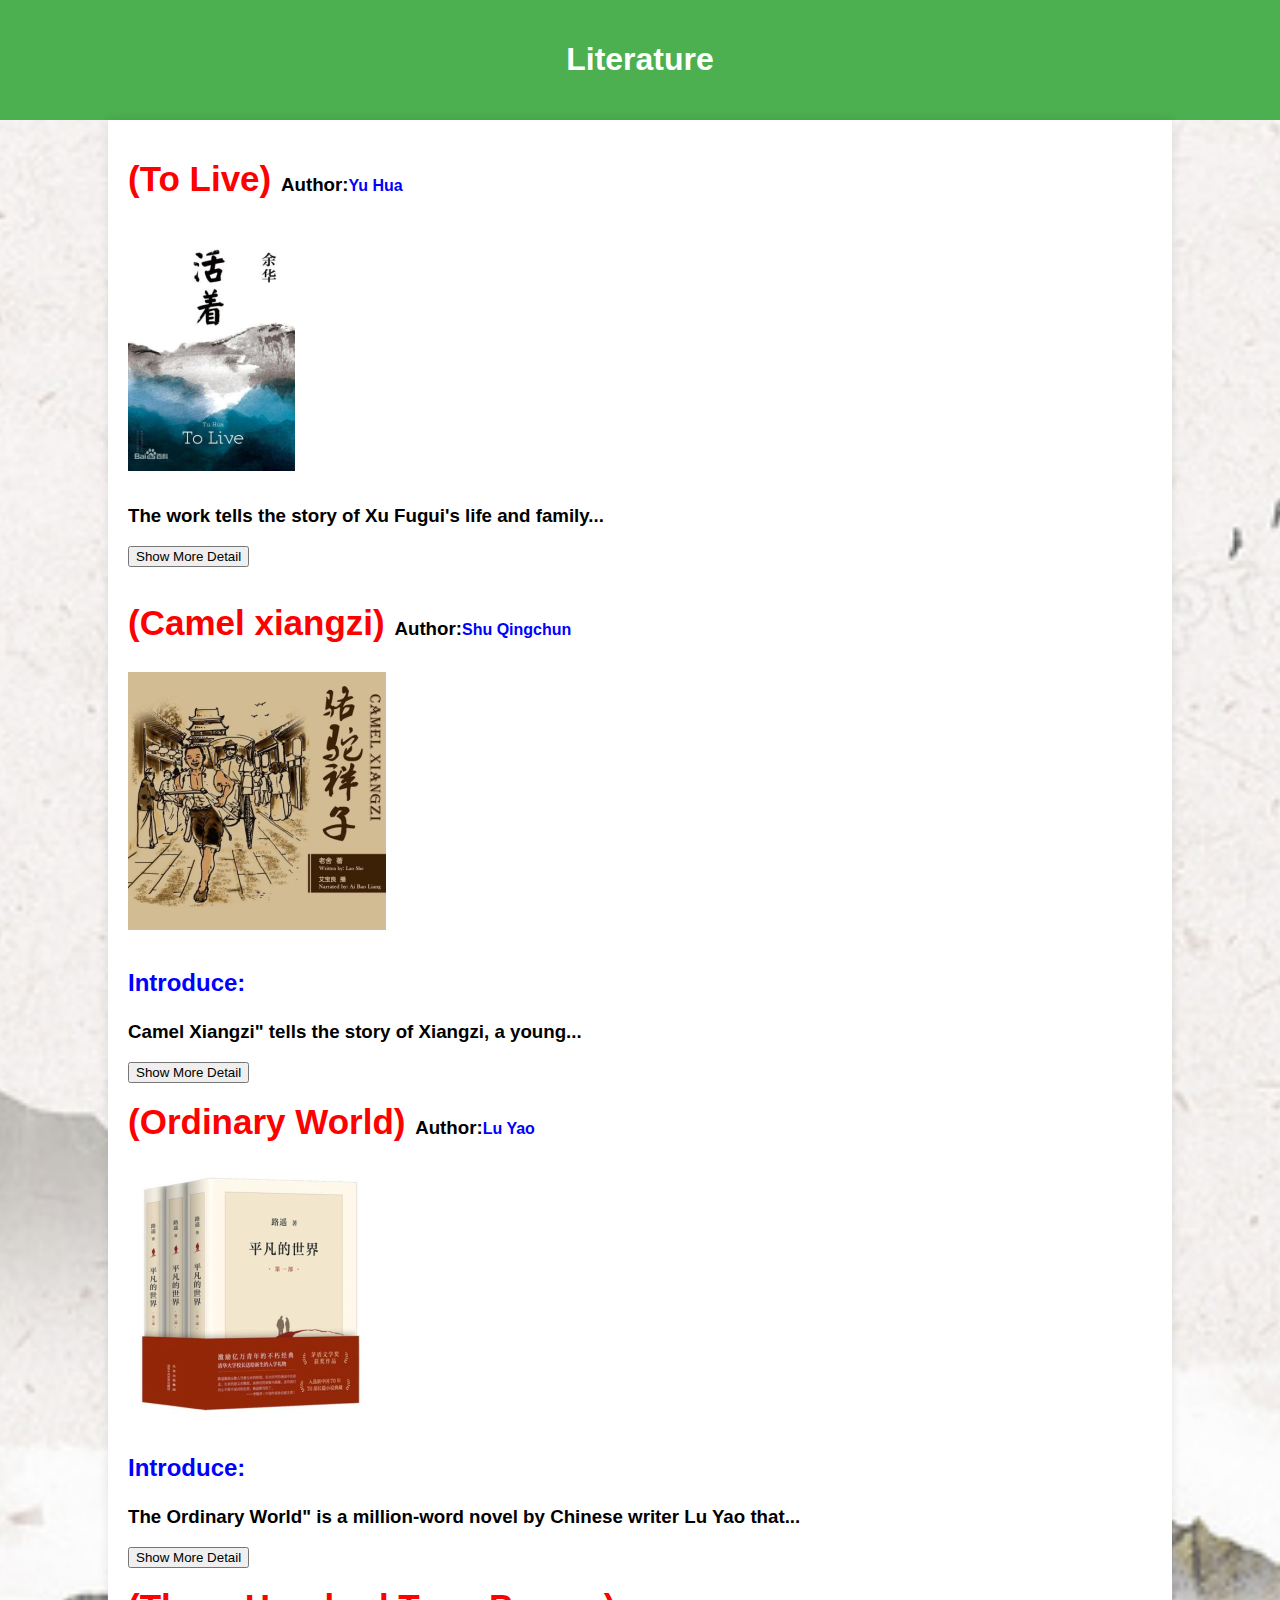
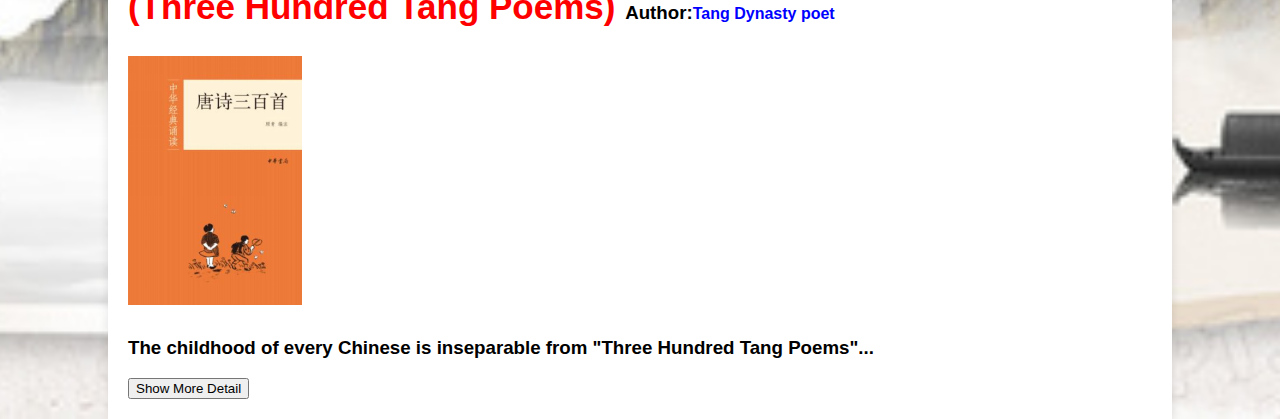
<file: pages/book/book part/literature.html>
<!DOCTYPE html>
<html lang="en">

<head>
    <meta charset="UTF-8">
    <meta name="viewport" content="width=device-width, initial-scale=1.0">
    <title>Literature</title>
</head>

<body>
<div class="title">
    <h1 align="center">Literature</h1>
    <link rel="stylesheet" href="../../../css/books.css">
    <style>        #details {
            display: none;
        }
    </style>
     <style>        #detail2 {
            display: none;
        }
    </style>
    <style>        #detail3 {
            display: none;
        }
    </style>
     <style>        #detail4 {
            display: none;
        }
    </style>
</div>
<div class="context">
     <tr>
         <td>
            <h3><span class="book-title">(To Live)
            </span> Author:<span class="author-name">Yu Hua</span></h3>
         </td>
         <td>
        <img src="../../../images/To live.png" alt="123">
     <body>
    <div id="literature-details">
        <h3 id="summary">The work tells the story of Xu Fugui's life and family...
        </h3>
        <button id="toggleButton">Show More Detail</button>
        <div id="details">
            <p>The work tells the story of Xu Fugui's life and family in
            the context of the great era, with the civil war, the three
            antis and five antis, the Great Leap Forward, the Cultural
            Revolution and other social changes, Xu Fugui's life and
            family continued to suffer, and finally all his relatives
            left him one after another, leaving only him and an old cow
            to rely on each other. Through the ordinary and plain storyline,
            it shows the meaning of life and the value of existence, revealing
            the helplessness of fate and the unpredictability of life</p>
        </div>
    </div>

    <script>        document.getElementById('toggleButton').addEventListener('click', function() {
            var details = document.getElementById('details');
            var summary = document.getElementById('summary');
            var button = document.getElementById('toggleButton');

            if (details.style.display === 'none') {
                details.style.display = 'block';
                summary.style.display = 'none';
                button.textContent = 'Show Less';
            } else {
                details.style.display = 'none';
                summary.style.display = 'block';
                button.textContent = 'Show More Detail';
            }
        });
    </script>
</body>
</html>
     </tr>
     <br>
     <tr>
         <td>
            <h3><span class="book-title">(Camel xiangzi)
            </span> Author:<span class="author-name">Shu Qingchun</span></h3>

         </td>
         <img src="../../../images/Camel xiangzi.png" alt="123">
         <h3 style="font-size: 24px; color: blue;">Introduce:</h3>
      <div id="literature-detail3">
          <h3 id="summary3">Camel Xiangzi" tells the story of Xiangzi, a young...
        </h3>
        <button id="toggleButton3">Show More Detail</button>
         <div id="detail3">
            <h3>
                 "Camel Xiangzi" tells the story of Xiangzi, a young and strong rickshaw driver full of vitality in the city of Beiping, China.
            </h3>
            <h3>
                Coming from the countryside, Xiangzi is a bankrupt young farmer, hardworking, simple, and kind, who keeps everything that the countryside has nurtured and nurtured him, but he is never willing to go back to the countryside. Xiangzi, who came to the city from the countryside, longed to buy a car of her own with her honest labor. Being an independent laborer was xiangzi's will, hope, and even religion, and with hard work and perseverance, he spent three years saving money and finally realized his dream of becoming a self-reliant high-class coachman. But just half a year later, the car was taken away by deserters in the chaos, and Xiangzi lost the foreign car and only brought back three camels. Xiangzi was not discouraged, he still stubbornly started from scratch, pulling the car and saving money more self-restraint. However, before he could buy a car again, all his savings were blackmailed and looted by detectives, and his dream of buying a car came to naught again.
         </h3>
            <h3>
                Xiangzi once again pulls her own car at the cost of a deformed marriage with a tiger girl. Unfortunately, the good times did not last long, because Hu Niu died in childbirth, he had to sell the rickshaw to take care of the funeral. At this point, his life ideals were completely shattered. Coupled with the suicide of his beloved woman Xiaofuzi, the last spark of hope in his heart was extinguished. After being hit by life, Xiangzi began to lose any desire and confidence in life, and could no longer muster up the courage to live, and was no longer as proud of pulling a cart as before, he hated pulling a cart and hated labor.
            </h3>
            <h3>
                Xiangzi, who was teased by life, began to play life, eating, drinking, prostituting and gambling. In order to drink, Xiangzi cheated money everywhere and degenerated into "city garbage". In the end, he made a living by doing handymen for people's ceremonies. Xiangzi was reduced from a "decent, strong, dreamy, self-interested, personal, robust, and great" low-level laborer to a "degenerate, selfish, unfortunate, socially sick child, and an individualistic doomsday."
            </h3>
         </div>
          <script>        document.getElementById('toggleButton3').addEventListener('click', function() {
            var detail3 = document.getElementById('detail3');
            var summary3 = document.getElementById('summary3');
            var button = document.getElementById('toggleButton3');

            if (detail3.style.display === 'none') {
                detail3.style.display = 'block';
                summary3.style.display = 'none';
                button.textContent = 'Show Less';
            } else {
                detail3.style.display = 'none';
                summary3.style.display = 'block';
                button.textContent = 'Show More Detail';
            }
        });
    </script>
      </div>
    </tr>
    <tr>
         <td>
            <h3><span class="book-title">(Ordinary World)
            </span> Author:<span class="author-name">Lu Yao</span></h3>

         </td>
         <img src="../../../images/平凡的世界.png" alt="123">
         <h3 style="font-size: 24px; color: blue;">Introduce:</h3>
        <div id="literature-detail4">
            <h3 id="summary4">The Ordinary World" is a million-word novel by Chinese writer Lu Yao that...
        </h3>
        <button id="toggleButton4">Show More Detail</button>
          <div id="detail4">
         <h3>
             "The Ordinary World" is a million-word novel by Chinese writer Lu Yao that presents a panoramic view of China's contemporary urban and rural social life. The book consists of three parts. First published in December 1986.
The book is set in China from the mid-70s to the mid-80s, through complex contradictions, with two brothers Sun Shaoan and Sun Shaoping as the center, portraying the images of many ordinary people from all walks of life at that time. Labor and love, frustration and pursuit, pain and joy, daily life and huge social conflicts are intertwined, profoundly showing the difficult and tortuous road that ordinary people have walked in the historical process of the great era.
         </h3>
          </div>
        </div>
         <script>        document.getElementById('toggleButton4').addEventListener('click', function() {
            var detail4 = document.getElementById('detail4');
            var summary4 = document.getElementById('summary4');
            var button = document.getElementById('toggleButton4');

            if (detail4.style.display === 'none') {
                detail4.style.display = 'block';
                summary4.style.display = 'none';
                button.textContent = 'Show Less';
            } else {
                detail4.style.display = 'none';
                summary4.style.display = 'block';
                button.textContent = 'Show More Detail';
            }
        });
    </script>
    </tr>
<tr>
         <td>
            <h3><span class="book-title">(Three Hundred Tang Poems)
            </span> Author:<span class="author-name">Tang Dynasty poet</span></h3>
         </td>
         <td>
        <img src="../../../images/唐诗三百首.png" alt="123">
     <body>
    <div id="literature-detail2">
        <h3 id="summary2">The childhood of every Chinese is inseparable from "Three Hundred Tang Poems"...
        </h3>
        <button id="toggleButton2">Show More Detail</button>
        <div id="detail2">
            <p>The childhood of every Chinese is inseparable from "Three Hundred Tang Poems". In the 7th century AD, Sun Jiliang began to compile anthologies of Tang poems. Before the Revolution of 1911, for more than 1,200 years, there was an anthology of Tang poems every two years. Among the many anthologies, "Three Hundred Tang Poems" was the most widely circulated and influential. It was popular all over the country, suitable for both young and old, and was appreciated by both refined and popular people. It has become one of the most classic anthologies that have been printed many times. In ancient anthologies of Tang poetry, Among them, "Three Hundred Tang Poems" written by Sun Zhu of the Qing Dynasty contains 310 poems, becoming the most widely circulated and influential popular reading book of Tang poetry. Moreover, "Three Hundred Tang Poems" was also included by the World Records Association as the most popular Tang poetry in China. A wide selection of poems.</p>
        </div>
    </div>

    <script>        document.getElementById('toggleButton2').addEventListener('click', function() {
            var detail2 = document.getElementById('detail2');
            var summary2 = document.getElementById('summary2');
            var button = document.getElementById('toggleButton2');

            if (detail2.style.display === 'none') {
                detail2.style.display = 'block';
                summary2.style.display = 'none';
                button.textContent = 'Show Less';
            } else {
                detail2.style.display = 'none';
                summary2.style.display = 'block';
                button.textContent = 'Show More Detail';
            }
        });
    </script>
</body>

</div>

</html>
</file>
<file: css/index.css>
* {
    padding: 0;
    margin: 0;
}

.header {
    width: 100%;
    height: 50px;
}

.header img {
    width: 150px;
    height: 42px;
    padding-left: 50px;
    padding-top: 8px;
}

.header .logo {
    float: left;

}

.header .logo img {
    width: 42px;
    height: 42px;
    padding-left: 50px;
    padding-top: 8px;
}

.header .nav {
    float: right;
}

.header .nav ul {
    padding-right: 50px;
}

.header .nav ul li {
    float: left;
    list-style: none;
    width: 40px;
    height: 50px;
    line-height: 50px;
    font-size: 15px;
    font-weight: bolder;
    color: #7d7d7d;
}

.main .top {
    width: 100%;
    height: 300px;
}

.main .top img {
    width: 100%;
    height: 300px;
}

.main .topLayer {
    position: absolute;
    /*绝对定位*/
    top: 54px;
    left: 0;
    background-color: #000;
    width: 100%;
    height: 300px;
    opacity: 0.5;
    /*透明度*/
}

.main .topLayer-top {
    width: 500px;
    height: 200px;
    position: absolute;
    top: 200px;
    margin-top: -95px;
    z-index: 2;
    /*因为遮罩层也是脱离文档流的，所以要在这里设置相对高一些的层级*/
    right: 50%;
    margin-right: -250px;
}

.main .topLayer-top .word {
    padding-top: 50px;
    color: #ffffff;
    font-size: 45px;
    font-weight: bolder;
    /*字体加粗*/
    text-align: center;
    font-family: "Microsoft Sans Serif";
}

.main .topLayer-top button {
    width: 200px;
    height: 30px;
    margin-top: 25px;
    color: #ffffff;
    background-color: #f5704f;
    font-family: "Microsoft Sans Serif";
    text-align: center;
    font-weight: bolder;
    font-size: 14px;
    border-radius: 8px;
    margin-left: 150px;
}

.main .middle {
    width: 1000px;
    margin: 0 auto;
}

.main .middle .m-top .commImg {
    float: left;
    width: 33.3%;
    padding-top: 50px;
    text-align: center;
}

.main .middle .m-top .commImg img {
    width: 200px;
    height: 200px;
}

.main .middle .m-top .commImg .comm {
    font-size: 20px;
    color: #7d7c7f;
    font-weight: bold;
    padding-top: 20px;
    text-decoration: underline;
}

.main .middle .m-middle {
    font-size: 22px;
    color: #e19796;
    font-weight: bold;
    padding-top: 50px;
    font-style: italic;
    text-align: center;
    padding-bottom: 50px;
}

.clear {
    clear: both;
}

.main .middle .m-bottom .m-com {
    float: left;
    padding: 10px;
    text-align: center;
    font-size: 20px;
    font-weight: bold;
    font-size: 20px;
}

.main .middle .m-bottom .m-com img {
    width: 310px;
    height: 260px;
}

.main .middle .m-bottom .m-com .des1 {
    color: #7D7C7F;
    padding-top: 20px;
}

.main .middle .m-bottom .m-com .des2 {

    padding-top: 10px;
    color: #bdbdbc;
}

.main .bottom {
    background-color: #F9F9F9;
}

.main .bottom .content {
    width: 1000px;
    margin: 0 auto;
}

.main .bottom .content .title {
    text-align: center;
    font-size: 20px;
    font-weight: bold;
    color: #7D7C7F;
    font-family: "微软雅黑";
    padding-top: 50px;
    padding-bottom: 50px;
}

.main .bottom .content .pic-content dl {
    float: left;
    width: 470px;
    margin: 10px 12px;
}

.main .bottom .content .pic-content dl img {
    width: 470px;
    height: 460px;
}

.main .bottom .content .pic-content dl .word {
    padding-top: 20px;
    font-size: 20px;
    font-weight: bold;
    color: #7D7C7F;
    padding-bottom: 50px;
}
</file>
<file: css/books.css>
/* books.css */
.custom-button {
    width: 200px;
    height: 50px;
    font-size: 16px; /* 可选 */
}
.book-title {
        font-size: 35px; /* 设定字体大小 */
        color: red; /* 设定字体颜色 */
        font-weight: bold; /* 可选：设置字体加粗 */
    }
.author-name {
    font-size: 16px; /* 设定字体大小 */
    color: blue; /* 设定字体颜色 */
}
.custom-button {
    display: inline-block;
    padding: 10px 20px;
    margin: 5px;
    font-size: 16px;
    color: white;
    background-color: #007BFF;
    border: none;
    border-radius: 5px;
    cursor: pointer;
    transition: background-color 0.3s ease;
}

.custom-button:hover {
    background-color: #0056b3;
}

.custom-button:active {
    background-color: #004085;
}
body {
    font-family: Arial, sans-serif;
    margin: 0;
    padding: 0;
    background-color: #f4f4f4;
}

.title {
    text-align: center;
    padding: 20px;
    background-color: #4CAF50;
    color: white;
}

.context {
    width: 80%;
    margin: 0 auto;
    padding: 20px;
    background-color: white;
    box-shadow: 0 0 10px rgba(0, 0, 0, 0.1);
}

.context table {
    width: 100%;
    border-collapse: collapse;
}

.context td {
    padding: 20px;
    border-bottom: 1px solid #ddd;
}

.context article {
    display: flex;
    flex-direction: column;
    align-items: center;
}

.context img {
    max-width: 100%;
    height: auto;
    margin: 10px 0;
}

.context h3.introduce {
    font-size: 24px;
    color: blue;
    margin-top: 20px;
}

.context p {
    text-align: justify;
    line-height: 1.6;
}

@media (max-width: 768px) {
    .context {
        width: 90%;
    }

    .context img {
        width: 100%;
    }
}
body {
    background-image: url('../images/BOOK_background.png');
    background-size: cover; /* 使背景图片覆盖整个页面 */
    background-repeat: no-repeat; /* 防止背景图片重复 */
    background-position: center; /* 将背景图片居中 */
}
</file>
<file: css/foods.css>
.title {
    height: 150;
    width: 800;
    font-size: large;
    align-self: center;
}

body {
    background-image: url('../images/foods__.jpg');
    background-size: cover;
    background-position: center;
    background-repeat: repeat;
    background-attachment: fixed;
    margin: 0;
    padding: 0;
    height: 100vh;
}
</file>
<file: css/games.css>
body {
    background-image: url('../images/game_back.jpg');
    background-size: cover;
    background-position: center;
    background-repeat: repeat;
    background-attachment: fixed;
    margin: 0;
    padding: 0;
    height: 100vh;
}

h3 {
    color: yellow;
    text-align: center;
}
</file>
<file: css/holidays.css>
body {
    background-image: url('../images/fes_back.jpg');
    background-size: cover;
    background-position: center;
    background-repeat: repeat;
    background-attachment: fixed;
    margin: 0;
    padding: 0;
    height: 100vh;
}
</file>
<file: css/memes.css>
body {
    background-image: url('../images/memes_back.png');
    background-size: cover;
    background-position: center;
    background-repeat: repeat;
    background-attachment: fixed;
    margin: 0;
    padding: 0;
    height: 100vh;
}
</file>
<file: css/tranditions.css>
body {
    background-image: url('../images/trandition_back.jpg');
    background-size: cover;
    background-position: center;
    background-repeat: repeat;
    background-attachment: fixed;
    margin: 0;
    padding: 0;
    height: 100vh;
}
</file>
